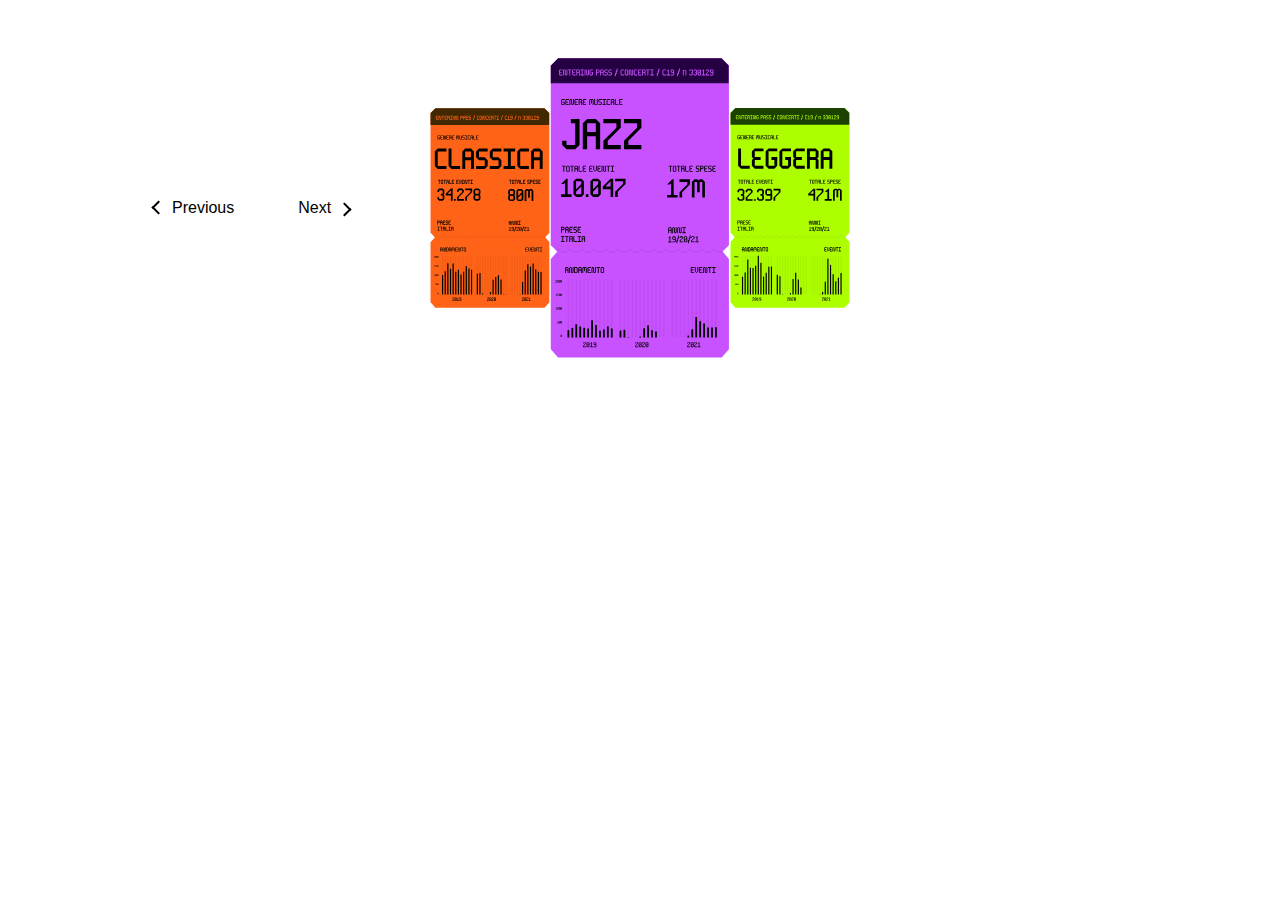
<file: Single animations/Animazione Biglietti/index.html>
<!DOCTYPE html>
<html lang="en">
<head>
  <meta charset="UTF-8">
  <meta name="viewport" content="width=device-width, initial-scale=1.0">
  <meta http-equiv="X-UA-Compatible" content="ie=edge">
  <title>Carousel</title>
  <link rel="stylesheet" href="carousel.css">
</head>
<body>

</div>

</div>

  <div class="gallery">
    <div class="gallery-container">
      <div class="gallery-controls"></div>
      <img class="gallery-item gallery-item-2" src="Classica.svg" data-index="1">
      <img class="gallery-item gallery-item-3" src="jazz.svg" data-index="2">
      <img class="gallery-item gallery-item-4" src="Leggera.svg" data-index="3">
      <!--<img class="gallery-item gallery-item-4" src="http://fakeimg.pl/300/?text=4" data-index="4">
      <img class="gallery-item gallery-item-5" src="http://fakeimg.pl/300/?text=5" data-index="5">-->
 

  <script src="carousel.js"></script>
</body>
</html>
</file>
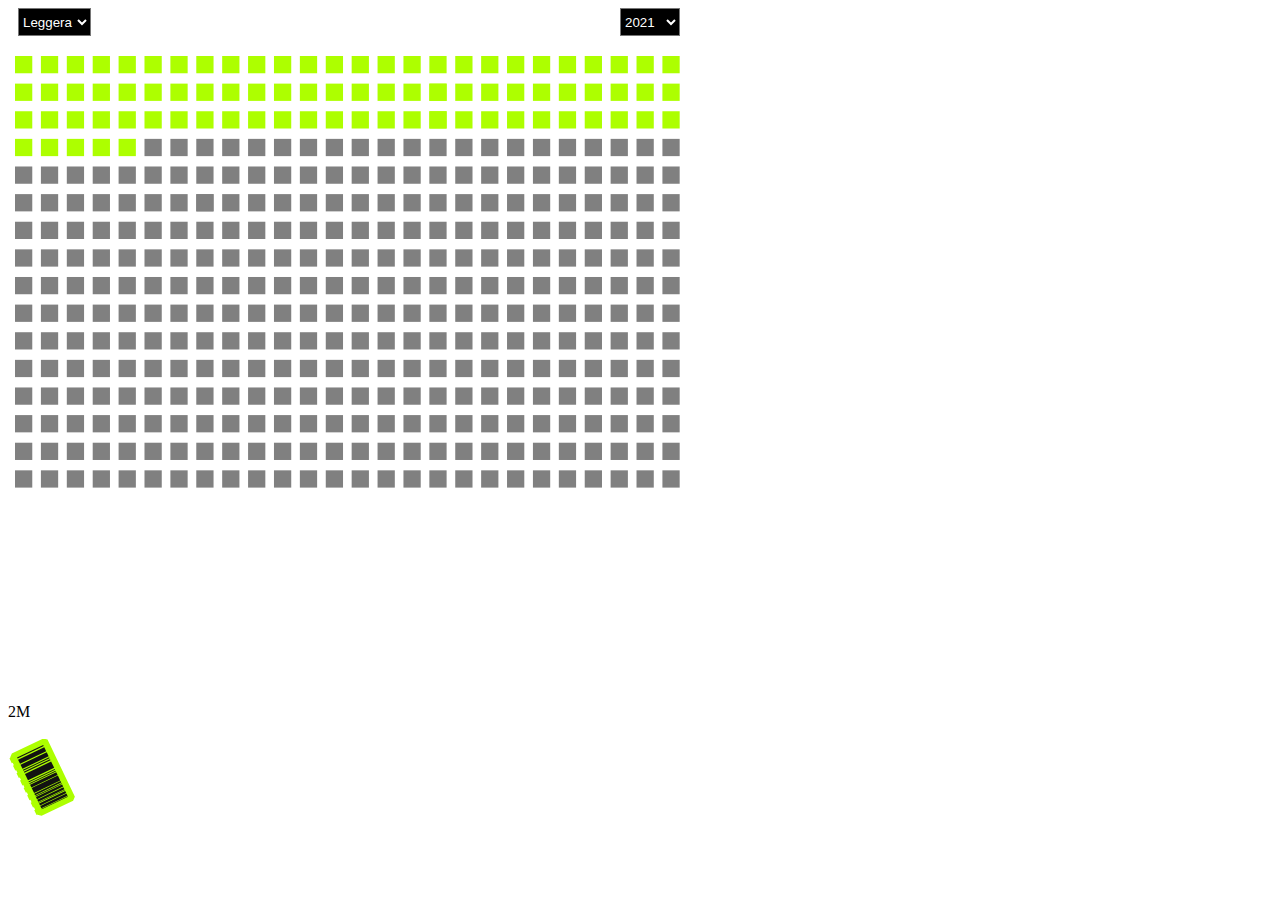
<file: Single animations/Animazioni entrate quadrati/index.html>
<html>

<head>
  <script src="https://ajax.googleapis.com/ajax/libs/jquery/1.12.4/jquery.min.js"></script>
</head>
<style>
svg rect{
  transition:all 1s;
  fill:grey;
  animation-delay: 0;

}

#year{margin-bottom:20px;
  margin-left:525px;
  background-color: black;
color: white;
height: 28px;
width: 60px;
}

#music{background-color: black;
color: white;
height: 28px;
margin-left:10px;
}

.ingressi{font-size: 25px;
width: 200px;
margin: 0;}

.numero{font-size: 25px;
float: right;
width: 200px;
margin: 0;}


</style>

<body>
  <label for="cars"></label>
<!-- I listbox elencano generi e anno, restituendo gli indici degli array -->

<select name="music" id="music">
  <option value="0"> Jazz </option>
  <option value="1">Classica </option>
  <option selected value="2"> Leggera </option>
</select>
<select name="year" id="year">
  <option value="0">2019</option>
  <option value="1">2020</option>
  <option selected value="2">2021</option>
</select>


  <div class="container">
    
    <svg width="683" height="631" viewBox="139 0 503 731" fill="none" xmlns="http://www.w3.org/2000/svg">
        <rect x="23" y="-1.52588e-05" width="20" height="20" transform="rotate(90 23 -1.52588e-05)" fill="#C4C4C4"/>
        <rect x="53" y="-1.52588e-05" width="20" height="20" transform="rotate(90 53 -1.52588e-05)" fill="#C4C4C4"/>
        <rect x="83" width="20" height="20" transform="rotate(90 83 0)" fill="#C4C4C4"/>
        <rect x="113" width="20" height="20" transform="rotate(90 113 0)" fill="#C4C4C4"/>
        <rect x="143" width="20" height="20" transform="rotate(90 143 0)" fill="#C4C4C4"/>
        <rect x="173" width="20" height="20" transform="rotate(90 173 0)" fill="#C4C4C4"/>
        <rect x="203" width="20" height="20" transform="rotate(90 203 0)" fill="#C4C4C4"/>
        <rect x="233" width="20" height="20" transform="rotate(90 233 0)" fill="#C4C4C4"/>
        <rect x="263" width="20" height="20" transform="rotate(90 263 0)" fill="#C4C4C4"/>
        <rect x="293" width="20" height="20" transform="rotate(90 293 0)" fill="#C4C4C4"/>
        <rect x="323" width="20" height="20" transform="rotate(90 323 0)" fill="#C4C4C4"/>
        <rect x="353" width="20" height="20" transform="rotate(90 353 0)" fill="#C4C4C4"/>
        <rect x="383" width="20" height="20" transform="rotate(90 383 0)" fill="#C4C4C4"/>
        <rect x="413" width="20" height="20" transform="rotate(90 413 0)" fill="#C4C4C4"/>
        <rect x="443" y="1.52588e-05" width="20" height="20" transform="rotate(90 443 1.52588e-05)" fill="#C4C4C4"/>
        <rect x="473" y="1.52588e-05" width="20" height="20" transform="rotate(90 473 1.52588e-05)" fill="#C4C4C4"/>
        <rect x="503" y="1.52588e-05" width="20" height="20" transform="rotate(90 503 1.52588e-05)" fill="#C4C4C4"/>
        <rect x="533" y="1.52588e-05" width="20" height="20" transform="rotate(90 533 1.52588e-05)" fill="#C4C4C4"/>
        <rect x="563" y="1.52588e-05" width="20" height="20" transform="rotate(90 563 1.52588e-05)" fill="#C4C4C4"/>
        <rect x="593" y="1.52588e-05" width="20" height="20" transform="rotate(90 593 1.52588e-05)" fill="#C4C4C4"/>
        <rect x="623" y="1.52588e-05" width="20" height="20" transform="rotate(90 623 1.52588e-05)" fill="#C4C4C4"/>
        <rect x="653" y="1.52588e-05" width="20" height="20" transform="rotate(90 653 1.52588e-05)" fill="#C4C4C4"/>
        <rect x="683" y="1.52588e-05" width="20" height="20" transform="rotate(90 683 1.52588e-05)" fill="#C4C4C4"/>
        <rect x="713" y="1.52588e-05" width="20" height="20" transform="rotate(90 713 1.52588e-05)" fill="#C4C4C4"/>
        <rect x="743" y="1.52588e-05" width="20" height="20" transform="rotate(90 743 1.52588e-05)" fill="#C4C4C4"/>
        <rect x="773" y="1.52588e-05" width="20" height="20" transform="rotate(90 773 1.52588e-05)" fill="#C4C4C4"/>
     
    
        <rect x="23" y="32" width="20" height="20" transform="rotate(90 23 32)" fill="#C4C4C4"/>
        <rect x="53" y="32" width="20" height="20" transform="rotate(90 53 32)" fill="#C4C4C4"/>
        <rect x="83" y="32" width="20" height="20" transform="rotate(90 83 32)" fill="#C4C4C4"/>
        <rect x="113" y="32" width="20" height="20" transform="rotate(90 113 32)" fill="#C4C4C4"/>
        <rect x="143" y="32" width="20" height="20" transform="rotate(90 143 32)" fill="#C4C4C4"/>
        <rect x="173" y="32" width="20" height="20" transform="rotate(90 173 32)" fill="#C4C4C4"/>
        <rect x="203" y="32" width="20" height="20" transform="rotate(90 203 32)" fill="#C4C4C4"/>
        <rect x="233" y="32" width="20" height="20" transform="rotate(90 233 32)" fill="#C4C4C4"/>
        <rect x="263" y="32" width="20" height="20" transform="rotate(90 263 32)" fill="#C4C4C4"/>
        <rect x="293" y="32" width="20" height="20" transform="rotate(90 293 32)" fill="#C4C4C4"/>
        <rect x="323" y="32" width="20" height="20" transform="rotate(90 323 32)" fill="#C4C4C4"/>
        <rect x="353" y="32" width="20" height="20" transform="rotate(90 353 32)" fill="#C4C4C4"/>
        <rect x="383" y="32" width="20" height="20" transform="rotate(90 383 32)" fill="#C4C4C4"/>
        <rect x="413" y="32" width="20" height="20" transform="rotate(90 413 32)" fill="#C4C4C4"/>
        <rect x="443" y="32" width="20" height="20" transform="rotate(90 443 32)" fill="#C4C4C4"/>
        <rect x="473" y="32" width="20" height="20" transform="rotate(90 473 32)" fill="#C4C4C4"/>
        <rect x="503" y="32" width="20" height="20" transform="rotate(90 503 32)" fill="#C4C4C4"/>
        <rect x="503" y="32" width="20" height="20" transform="rotate(90 503 32)" fill="#C4C4C4"/>
        <rect x="533" y="32" width="20" height="20" transform="rotate(90 533 32)" fill="#C4C4C4"/>
        <rect x="563" y="32" width="20" height="20" transform="rotate(90 563 32)" fill="#C4C4C4"/>
        <rect x="593" y="32" width="20" height="20" transform="rotate(90 593 32)" fill="#C4C4C4"/>
        <rect x="623" y="32" width="20" height="20" transform="rotate(90 623 32)" fill="#C4C4C4"/>
        <rect x="653" y="32" width="20" height="20" transform="rotate(90 653 32)" fill="#C4C4C4"/>
        <rect x="683" y="32" width="20" height="20" transform="rotate(90 683 32)" fill="#C4C4C4"/>
        <rect x="713" y="32" width="20" height="20" transform="rotate(90 713 32)" fill="#C4C4C4"/>
        <rect x="743" y="32" width="20" height="20" transform="rotate(90 743 32)" fill="#C4C4C4"/>
        <rect x="773" y="32" width="20" height="20" transform="rotate(90 773 32)" fill="#C4C4C4"/>
    
    
        <rect x="23" y="64" width="20" height="20" transform="rotate(90 23 64)" fill="#C4C4C4"/>
        <rect x="53" y="64" width="20" height="20" transform="rotate(90 53 64)" fill="#C4C4C4"/>
        <rect x="83" y="64" width="20" height="20" transform="rotate(90 83 64)" fill="#C4C4C4"/>
        <rect x="113" y="64" width="20" height="20" transform="rotate(90 113 64)" fill="#C4C4C4"/>
        <rect x="143" y="64" width="20" height="20" transform="rotate(90 143 64)" fill="#C4C4C4"/>
        <rect x="173" y="64" width="20" height="20" transform="rotate(90 173 64)" fill="#C4C4C4"/>
        <rect x="203" y="64" width="20" height="20" transform="rotate(90 203 64)" fill="#C4C4C4"/>
        <rect x="233" y="64" width="20" height="20" transform="rotate(90 233 64)" fill="#C4C4C4"/>
        <rect x="263" y="64" width="20" height="20" transform="rotate(90 263 64)" fill="#C4C4C4"/>
        <rect x="293" y="64" width="20" height="20" transform="rotate(90 293 64)" fill="#C4C4C4"/>
        <rect x="323" y="64" width="20" height="20" transform="rotate(90 323 64)" fill="#C4C4C4"/>
        <rect x="353" y="64" width="20" height="20" transform="rotate(90 353 64)" fill="#C4C4C4"/>
        <rect x="383" y="64" width="20" height="20" transform="rotate(90 383 64)" fill="#C4C4C4"/>
        <rect x="413" y="64" width="20" height="20" transform="rotate(90 413 64)" fill="#C4C4C4"/>
        <rect x="443" y="64" width="20" height="20" transform="rotate(90 443 64)" fill="#C4C4C4"/>
        <rect x="473" y="64" width="20" height="20" transform="rotate(90 473 64)" fill="#C4C4C4"/>
        <rect x="503" y="64" width="20" height="20" transform="rotate(90 503 64)" fill="#C4C4C4"/>
        <rect x="503" y="64" width="20" height="20" transform="rotate(90 503 64)" fill="#C4C4C4"/>
        <rect x="533" y="64" width="20" height="20" transform="rotate(90 533 64)" fill="#C4C4C4"/>
        <rect x="563" y="64" width="20" height="20" transform="rotate(90 563 64)" fill="#C4C4C4"/>
        <rect x="593" y="64" width="20" height="20" transform="rotate(90 593 64)" fill="#C4C4C4"/>
        <rect x="623" y="64" width="20" height="20" transform="rotate(90 623 64)" fill="#C4C4C4"/>
        <rect x="653" y="64" width="20" height="20" transform="rotate(90 653 64)" fill="#C4C4C4"/>
        <rect x="683" y="64" width="20" height="20" transform="rotate(90 683 64)" fill="#C4C4C4"/>
        <rect x="713" y="64" width="20" height="20" transform="rotate(90 713 64)" fill="#C4C4C4"/>
        <rect x="743" y="64" width="20" height="20" transform="rotate(90 743 64)" fill="#C4C4C4"/>
        <rect x="773" y="64" width="20" height="20" transform="rotate(90 773 64)" fill="#C4C4C4"/>
    
    
    <rect x="23" y="96" width="20" height="20" transform="rotate(90 23 96)" fill="#C4C4C4"/>
    <rect x="53" y="96" width="20" height="20" transform="rotate(90 53 96)" fill="#C4C4C4"/>
    <rect x="83" y="96" width="20" height="20" transform="rotate(90 83 96)" fill="#C4C4C4"/>
    <rect x="113" y="96" width="20" height="20" transform="rotate(90 113 96)" fill="#C4C4C4"/>
    <rect x="143" y="96" width="20" height="20" transform="rotate(90 143 96)" fill="#C4C4C4"/>
    <rect x="173" y="96" width="20" height="20" transform="rotate(90 173 96)" fill="#C4C4C4"/>
    <rect x="203" y="96" width="20" height="20" transform="rotate(90 203 96)" fill="#C4C4C4"/>
    <rect x="233" y="96" width="20" height="20" transform="rotate(90 233 96)" fill="#C4C4C4"/>
    <rect x="263" y="96" width="20" height="20" transform="rotate(90 263 96)" fill="#C4C4C4"/>
    <rect x="293" y="96" width="20" height="20" transform="rotate(90 293 96)" fill="#C4C4C4"/>
    <rect x="323" y="96" width="20" height="20" transform="rotate(90 323 96)" fill="#C4C4C4"/>
    <rect x="353" y="96" width="20" height="20" transform="rotate(90 353 96)" fill="#C4C4C4"/>
    <rect x="383" y="96" width="20" height="20" transform="rotate(90 383 96)" fill="#C4C4C4"/>
    <rect x="413" y="96" width="20" height="20" transform="rotate(90 413 96)" fill="#C4C4C4"/>
    <rect x="443" y="96" width="20" height="20" transform="rotate(90 443 96)" fill="#C4C4C4"/>
    <rect x="473" y="96" width="20" height="20" transform="rotate(90 473 96)" fill="#C4C4C4"/>
    <rect x="503" y="96" width="20" height="20" transform="rotate(90 503 96)" fill="#C4C4C4"/>
    <rect x="533" y="96" width="20" height="20" transform="rotate(90 533 96)" fill="#C4C4C4"/>
    <rect x="563" y="96" width="20" height="20" transform="rotate(90 563 96)" fill="#C4C4C4"/>
    <rect x="593" y="96" width="20" height="20" transform="rotate(90 593 96)" fill="#C4C4C4"/>
    <rect x="623" y="96" width="20" height="20" transform="rotate(90 623 96)" fill="#C4C4C4"/>
    <rect x="653" y="96" width="20" height="20" transform="rotate(90 653 96)" fill="#C4C4C4"/>
    <rect x="683" y="96" width="20" height="20" transform="rotate(90 683 96)" fill="#C4C4C4"/>
    <rect x="713" y="96" width="20" height="20" transform="rotate(90 713 96)" fill="#C4C4C4"/>
    <rect x="743" y="96" width="20" height="20" transform="rotate(90 743 96)" fill="#C4C4C4"/>
    <rect x="773" y="96" width="20" height="20" transform="rotate(90 773 96)" fill="#C4C4C4"/>
    
    
    <rect x="23" y="128" width="20" height="20" transform="rotate(90 23 128)" fill="#C4C4C4"/>
    <rect x="53" y="128" width="20" height="20" transform="rotate(90 53 128)" fill="#C4C4C4"/>
    <rect x="83" y="128" width="20" height="20" transform="rotate(90 83 128)" fill="#C4C4C4"/>
    <rect x="113" y="128" width="20" height="20" transform="rotate(90 113 128)" fill="#C4C4C4"/>
    <rect x="143" y="128" width="20" height="20" transform="rotate(90 143 128)" fill="#C4C4C4"/>
    <rect x="173" y="128" width="20" height="20" transform="rotate(90 173 128)" fill="#C4C4C4"/>
    <rect x="203" y="128" width="20" height="20" transform="rotate(90 203 128)" fill="#C4C4C4"/>
    <rect x="233" y="128" width="20" height="20" transform="rotate(90 233 128)" fill="#C4C4C4"/>
    <rect x="263" y="128" width="20" height="20" transform="rotate(90 263 128)" fill="#C4C4C4"/>
    <rect x="293" y="128" width="20" height="20" transform="rotate(90 293 128)" fill="#C4C4C4"/>
    <rect x="323" y="128" width="20" height="20" transform="rotate(90 323 128)" fill="#C4C4C4"/>
    <rect x="353" y="128" width="20" height="20" transform="rotate(90 353 128)" fill="#C4C4C4"/>
    <rect x="383" y="128" width="20" height="20" transform="rotate(90 383 128)" fill="#C4C4C4"/>
    <rect x="413" y="128" width="20" height="20" transform="rotate(90 413 128)" fill="#C4C4C4"/>
    <rect x="443" y="128" width="20" height="20" transform="rotate(90 443 128)" fill="#C4C4C4"/>
    <rect x="473" y="128" width="20" height="20" transform="rotate(90 473 128)" fill="#C4C4C4"/>
    <rect x="503" y="128" width="20" height="20" transform="rotate(90 503 128)" fill="#C4C4C4"/>
    <rect x="533" y="128" width="20" height="20" transform="rotate(90 533 128)" fill="#C4C4C4"/>
    <rect x="563" y="128" width="20" height="20" transform="rotate(90 563 128)" fill="#C4C4C4"/>
    <rect x="593" y="128" width="20" height="20" transform="rotate(90 593 128)" fill="#C4C4C4"/>
    <rect x="623" y="128" width="20" height="20" transform="rotate(90 623 128)" fill="#C4C4C4"/>
    <rect x="653" y="128" width="20" height="20" transform="rotate(90 653 128)" fill="#C4C4C4"/>
    <rect x="683" y="128" width="20" height="20" transform="rotate(90 683 128)" fill="#C4C4C4"/>
    <rect x="713" y="128" width="20" height="20" transform="rotate(90 713 128)" fill="#C4C4C4"/>
    <rect x="743" y="128" width="20" height="20" transform="rotate(90 743 128)" fill="#C4C4C4"/>
    <rect x="773" y="128" width="20" height="20" transform="rotate(90 773 128)" fill="#C4C4C4"/>
    
    
    <rect x="23" y="160" width="20" height="20" transform="rotate(90 23 160)" fill="#C4C4C4"/>
    <rect x="53" y="160" width="20" height="20" transform="rotate(90 53 160)" fill="#C4C4C4"/>
    <rect x="83" y="160" width="20" height="20" transform="rotate(90 83 160)" fill="#C4C4C4"/>
    <rect x="113" y="160" width="20" height="20" transform="rotate(90 113 160)" fill="#C4C4C4"/>
    <rect x="143" y="160" width="20" height="20" transform="rotate(90 143 160)" fill="#C4C4C4"/>
    <rect x="173" y="160" width="20" height="20" transform="rotate(90 173 160)" fill="#C4C4C4"/>
    <rect x="203" y="160" width="20" height="20" transform="rotate(90 203 160)" fill="#C4C4C4"/>
    <rect x="233" y="160" width="20" height="20" transform="rotate(90 233 160)" fill="#C4C4C4"/>
    <rect x="233" y="160" width="20" height="20" transform="rotate(90 233 160)" fill="#C4C4C4"/>
    <rect x="263" y="160" width="20" height="20" transform="rotate(90 263 160)" fill="#C4C4C4"/>
    <rect x="293" y="160" width="20" height="20" transform="rotate(90 293 160)" fill="#C4C4C4"/>
    <rect x="323" y="160" width="20" height="20" transform="rotate(90 323 160)" fill="#C4C4C4"/>
    <rect x="353" y="160" width="20" height="20" transform="rotate(90 353 160)" fill="#C4C4C4"/>
    <rect x="383" y="160" width="20" height="20" transform="rotate(90 383 160)" fill="#C4C4C4"/>
    <rect x="413" y="160" width="20" height="20" transform="rotate(90 413 160)" fill="#C4C4C4"/>
    <rect x="443" y="160" width="20" height="20" transform="rotate(90 443 160)" fill="#C4C4C4"/>
    <rect x="473" y="160" width="20" height="20" transform="rotate(90 473 160)" fill="#C4C4C4"/>
    <rect x="503" y="160" width="20" height="20" transform="rotate(90 503 160)" fill="#C4C4C4"/>
    <rect x="533" y="160" width="20" height="20" transform="rotate(90 533 160)" fill="#C4C4C4"/>
    <rect x="563" y="160" width="20" height="20" transform="rotate(90 563 160)" fill="#C4C4C4"/>
    <rect x="593" y="160" width="20" height="20" transform="rotate(90 593 160)" fill="#C4C4C4"/>
    <rect x="623" y="160" width="20" height="20" transform="rotate(90 623 160)" fill="#C4C4C4"/>
    <rect x="653" y="160" width="20" height="20" transform="rotate(90 653 160)" fill="#C4C4C4"/>
    <rect x="683" y="160" width="20" height="20" transform="rotate(90 683 160)" fill="#C4C4C4"/>
    <rect x="713" y="160" width="20" height="20" transform="rotate(90 713 160)" fill="#C4C4C4"/>
    <rect x="743" y="160" width="20" height="20" transform="rotate(90 743 160)" fill="#C4C4C4"/>
    <rect x="773" y="160" width="20" height="20" transform="rotate(90 773 160)" fill="#C4C4C4"/>
    
    
    <rect x="23" y="192" width="20" height="20" transform="rotate(90 23 192)" fill="#C4C4C4"/>
    <rect x="53" y="192" width="20" height="20" transform="rotate(90 53 192)" fill="#C4C4C4"/>
    <rect x="83" y="192" width="20" height="20" transform="rotate(90 83 192)" fill="#C4C4C4"/>
    <rect x="113" y="192" width="20" height="20" transform="rotate(90 113 192)" fill="#C4C4C4"/>
    <rect x="143" y="192" width="20" height="20" transform="rotate(90 143 192)" fill="#C4C4C4"/>
    <rect x="173" y="192" width="20" height="20" transform="rotate(90 173 192)" fill="#C4C4C4"/>
    <rect x="203" y="192" width="20" height="20" transform="rotate(90 203 192)" fill="#C4C4C4"/>
    <rect x="233" y="192" width="20" height="20" transform="rotate(90 233 192)" fill="#C4C4C4"/>
    <rect x="263" y="192" width="20" height="20" transform="rotate(90 263 192)" fill="#C4C4C4"/>
    <rect x="293" y="192" width="20" height="20" transform="rotate(90 293 192)" fill="#C4C4C4"/>
    <rect x="323" y="192" width="20" height="20" transform="rotate(90 323 192)" fill="#C4C4C4"/>
    <rect x="353" y="192" width="20" height="20" transform="rotate(90 353 192)" fill="#C4C4C4"/>
    <rect x="383" y="192" width="20" height="20" transform="rotate(90 383 192)" fill="#C4C4C4"/>
    <rect x="413" y="192" width="20" height="20" transform="rotate(90 413 192)" fill="#C4C4C4"/>
    <rect x="443" y="192" width="20" height="20" transform="rotate(90 443 192)" fill="#C4C4C4"/>
    <rect x="473" y="192" width="20" height="20" transform="rotate(90 473 192)" fill="#C4C4C4"/>
    <rect x="503" y="192" width="20" height="20" transform="rotate(90 503 192)" fill="#C4C4C4"/>
    <rect x="533" y="192" width="20" height="20" transform="rotate(90 533 192)" fill="#C4C4C4"/>
    <rect x="563" y="192" width="20" height="20" transform="rotate(90 563 192)" fill="#C4C4C4"/>
    <rect x="593" y="192" width="20" height="20" transform="rotate(90 593 192)" fill="#C4C4C4"/>
    <rect x="623" y="192" width="20" height="20" transform="rotate(90 623 192)" fill="#C4C4C4"/>
    <rect x="653" y="192" width="20" height="20" transform="rotate(90 653 192)" fill="#C4C4C4"/>
    <rect x="683" y="192" width="20" height="20" transform="rotate(90 683 192)" fill="#C4C4C4"/>
    <rect x="713" y="192" width="20" height="20" transform="rotate(90 713 192)" fill="#C4C4C4"/>
    <rect x="743" y="192" width="20" height="20" transform="rotate(90 743 192)" fill="#C4C4C4"/>
    <rect x="773" y="192" width="20" height="20" transform="rotate(90 773 192)" fill="#C4C4C4"/>
    
    
    <rect x="23" y="224" width="20" height="20" transform="rotate(90 23 224)" fill="#C4C4C4"/>
    <rect x="53" y="224" width="20" height="20" transform="rotate(90 53 224)" fill="#C4C4C4"/>
    <rect x="83" y="224" width="20" height="20" transform="rotate(90 83 224)" fill="#C4C4C4"/>
    <rect x="113" y="224" width="20" height="20" transform="rotate(90 113 224)" fill="#C4C4C4"/>
    <rect x="143" y="224" width="20" height="20" transform="rotate(90 143 224)" fill="#C4C4C4"/>
    <rect x="173" y="224" width="20" height="20" transform="rotate(90 173 224)" fill="#C4C4C4"/>
    <rect x="203" y="224" width="20" height="20" transform="rotate(90 203 224)" fill="#C4C4C4"/>
    <rect x="233" y="224" width="20" height="20" transform="rotate(90 233 224)" fill="#C4C4C4"/>
    <rect x="263" y="224" width="20" height="20" transform="rotate(90 263 224)" fill="#C4C4C4"/>
    <rect x="293" y="224" width="20" height="20" transform="rotate(90 293 224)" fill="#C4C4C4"/>
    <rect x="323" y="224" width="20" height="20" transform="rotate(90 323 224)" fill="#C4C4C4"/>
    <rect x="353" y="224" width="20" height="20" transform="rotate(90 353 224)" fill="#C4C4C4"/>
    <rect x="383" y="224" width="20" height="20" transform="rotate(90 383 224)" fill="#C4C4C4"/>
    <rect x="413" y="224" width="20" height="20" transform="rotate(90 413 224)" fill="#C4C4C4"/>
    <rect x="443" y="224" width="20" height="20" transform="rotate(90 443 224)" fill="#C4C4C4"/>
    <rect x="473" y="224" width="20" height="20" transform="rotate(90 473 224)" fill="#C4C4C4"/>
    <rect x="503" y="224" width="20" height="20" transform="rotate(90 503 224)" fill="#C4C4C4"/>
    <rect x="533" y="224" width="20" height="20" transform="rotate(90 533 224)" fill="#C4C4C4"/>
    <rect x="563" y="224" width="20" height="20" transform="rotate(90 563 224)" fill="#C4C4C4"/>
    <rect x="593" y="224" width="20" height="20" transform="rotate(90 593 224)" fill="#C4C4C4"/>
    <rect x="623" y="224" width="20" height="20" transform="rotate(90 623 224)" fill="#C4C4C4"/>
    <rect x="653" y="224" width="20" height="20" transform="rotate(90 653 224)" fill="#C4C4C4"/>
    <rect x="683" y="224" width="20" height="20" transform="rotate(90 683 224)" fill="#C4C4C4"/>
    <rect x="713" y="224" width="20" height="20" transform="rotate(90 713 224)" fill="#C4C4C4"/>
    <rect x="743" y="224" width="20" height="20" transform="rotate(90 743 224)" fill="#C4C4C4"/>
    <rect x="773" y="224" width="20" height="20" transform="rotate(90 773 224)" fill="#C4C4C4"/>
    
    
    <rect x="23" y="256" width="20" height="20" transform="rotate(90 23 256)" fill="#C4C4C4"/>
    <rect x="53" y="256" width="20" height="20" transform="rotate(90 53 256)" fill="#C4C4C4"/>
    <rect x="83" y="256" width="20" height="20" transform="rotate(90 83 256)" fill="#C4C4C4"/>
    <rect x="113" y="256" width="20" height="20" transform="rotate(90 113 256)" fill="#C4C4C4"/>
    <rect x="143" y="256" width="20" height="20" transform="rotate(90 143 256)" fill="#C4C4C4"/>
    <rect x="173" y="256" width="20" height="20" transform="rotate(90 173 256)" fill="#C4C4C4"/>
    <rect x="203" y="256" width="20" height="20" transform="rotate(90 203 256)" fill="#C4C4C4"/>
    <rect x="233" y="256" width="20" height="20" transform="rotate(90 233 256)" fill="#C4C4C4"/>
    <rect x="263" y="256" width="20" height="20" transform="rotate(90 263 256)" fill="#C4C4C4"/>
    <rect x="293" y="256" width="20" height="20" transform="rotate(90 293 256)" fill="#C4C4C4"/>
    <rect x="323" y="256" width="20" height="20" transform="rotate(90 323 256)" fill="#C4C4C4"/>
    <rect x="353" y="256" width="20" height="20" transform="rotate(90 353 256)" fill="#C4C4C4"/>
    <rect x="383" y="256" width="20" height="20" transform="rotate(90 383 256)" fill="#C4C4C4"/>
    <rect x="413" y="256" width="20" height="20" transform="rotate(90 413 256)" fill="#C4C4C4"/>
    <rect x="443" y="256" width="20" height="20" transform="rotate(90 443 256)" fill="#C4C4C4"/>
    <rect x="473" y="256" width="20" height="20" transform="rotate(90 473 256)" fill="#C4C4C4"/>
    <rect x="503" y="256" width="20" height="20" transform="rotate(90 503 256)" fill="#C4C4C4"/>
    <rect x="533" y="256" width="20" height="20" transform="rotate(90 533 256)" fill="#C4C4C4"/>
    <rect x="563" y="256" width="20" height="20" transform="rotate(90 563 256)" fill="#C4C4C4"/>
    <rect x="593" y="256" width="20" height="20" transform="rotate(90 593 256)" fill="#C4C4C4"/>
    <rect x="623" y="256" width="20" height="20" transform="rotate(90 623 256)" fill="#C4C4C4"/>
    <rect x="653" y="256" width="20" height="20" transform="rotate(90 653 256)" fill="#C4C4C4"/>
    <rect x="683" y="256" width="20" height="20" transform="rotate(90 683 256)" fill="#C4C4C4"/>
    <rect x="713" y="256" width="20" height="20" transform="rotate(90 713 256)" fill="#C4C4C4"/>
    <rect x="743" y="256" width="20" height="20" transform="rotate(90 743 256)" fill="#C4C4C4"/>
    <rect x="773" y="256" width="20" height="20" transform="rotate(90 773 256)" fill="#C4C4C4"/>
    
    
    <rect x="23" y="288" width="20" height="20" transform="rotate(90 23 288)" fill="#C4C4C4"/>
    <rect x="53" y="288" width="20" height="20" transform="rotate(90 53 288)" fill="#C4C4C4"/>
    <rect x="83" y="288" width="20" height="20" transform="rotate(90 83 288)" fill="#C4C4C4"/>
    <rect x="113" y="288" width="20" height="20" transform="rotate(90 113 288)" fill="#C4C4C4"/>
    <rect x="143" y="288" width="20" height="20" transform="rotate(90 143 288)" fill="#C4C4C4"/>
    <rect x="173" y="288" width="20" height="20" transform="rotate(90 173 288)" fill="#C4C4C4"/>
    <rect x="203" y="288" width="20" height="20" transform="rotate(90 203 288)" fill="#C4C4C4"/>
    <rect x="233" y="288" width="20" height="20" transform="rotate(90 233 288)" fill="#C4C4C4"/>
    <rect x="263" y="288" width="20" height="20" transform="rotate(90 263 288)" fill="#C4C4C4"/>
    <rect x="293" y="288" width="20" height="20" transform="rotate(90 293 288)" fill="#C4C4C4"/>
    <rect x="323" y="288" width="20" height="20" transform="rotate(90 323 288)" fill="#C4C4C4"/>
    <rect x="353" y="288" width="20" height="20" transform="rotate(90 353 288)" fill="#C4C4C4"/>
    <rect x="383" y="288" width="20" height="20" transform="rotate(90 383 288)" fill="#C4C4C4"/>
    <rect x="413" y="288" width="20" height="20" transform="rotate(90 413 288)" fill="#C4C4C4"/>
    <rect x="443" y="288" width="20" height="20" transform="rotate(90 443 288)" fill="#C4C4C4"/>
    <rect x="473" y="288" width="20" height="20" transform="rotate(90 473 288)" fill="#C4C4C4"/>
    <rect x="503" y="288" width="20" height="20" transform="rotate(90 503 288)" fill="#C4C4C4"/>
    <rect x="533" y="288" width="20" height="20" transform="rotate(90 533 288)" fill="#C4C4C4"/>
    <rect x="563" y="288" width="20" height="20" transform="rotate(90 563 288)" fill="#C4C4C4"/>
    <rect x="593" y="288" width="20" height="20" transform="rotate(90 593 288)" fill="#C4C4C4"/>
    <rect x="623" y="288" width="20" height="20" transform="rotate(90 623 288)" fill="#C4C4C4"/>
    <rect x="653" y="288" width="20" height="20" transform="rotate(90 653 288)" fill="#C4C4C4"/>
    <rect x="683" y="288" width="20" height="20" transform="rotate(90 683 288)" fill="#C4C4C4"/>
    <rect x="713" y="288" width="20" height="20" transform="rotate(90 713 288)" fill="#C4C4C4"/>
    <rect x="743" y="288" width="20" height="20" transform="rotate(90 743 288)" fill="#C4C4C4"/>
    <rect x="773" y="288" width="20" height="20" transform="rotate(90 773 288)" fill="#C4C4C4"/>
    
    
    <rect x="23" y="320" width="20" height="20" transform="rotate(90 23 320)" fill="#C4C4C4"/>
    <rect x="53" y="320" width="20" height="20" transform="rotate(90 53 320)" fill="#C4C4C4"/>
    <rect x="83" y="320" width="20" height="20" transform="rotate(90 83 320)" fill="#C4C4C4"/>
    <rect x="113" y="320" width="20" height="20" transform="rotate(90 113 320)" fill="#C4C4C4"/>
    <rect x="143" y="320" width="20" height="20" transform="rotate(90 143 320)" fill="#C4C4C4"/>
    <rect x="173" y="320" width="20" height="20" transform="rotate(90 173 320)" fill="#C4C4C4"/>
    <rect x="203" y="320" width="20" height="20" transform="rotate(90 203 320)" fill="#C4C4C4"/>
    <rect x="233" y="320" width="20" height="20" transform="rotate(90 233 320)" fill="#C4C4C4"/>
    <rect x="263" y="320" width="20" height="20" transform="rotate(90 263 320)" fill="#C4C4C4"/>
    <rect x="293" y="320" width="20" height="20" transform="rotate(90 293 320)" fill="#C4C4C4"/>
    <rect x="323" y="320" width="20" height="20" transform="rotate(90 323 320)" fill="#C4C4C4"/>
    <rect x="353" y="320" width="20" height="20" transform="rotate(90 353 320)" fill="#C4C4C4"/>
    <rect x="383" y="320" width="20" height="20" transform="rotate(90 383 320)" fill="#C4C4C4"/>
    <rect x="413" y="320" width="20" height="20" transform="rotate(90 413 320)" fill="#C4C4C4"/>
    <rect x="443" y="320" width="20" height="20" transform="rotate(90 443 320)" fill="#C4C4C4"/>
    <rect x="473" y="320" width="20" height="20" transform="rotate(90 473 320)" fill="#C4C4C4"/>
    <rect x="503" y="320" width="20" height="20" transform="rotate(90 503 320)" fill="#C4C4C4"/>
    <rect x="533" y="320" width="20" height="20" transform="rotate(90 533 320)" fill="#C4C4C4"/>
    <rect x="563" y="320" width="20" height="20" transform="rotate(90 563 320)" fill="#C4C4C4"/>
    <rect x="593" y="320" width="20" height="20" transform="rotate(90 593 320)" fill="#C4C4C4"/>
    <rect x="623" y="320" width="20" height="20" transform="rotate(90 623 320)" fill="#C4C4C4"/>
    <rect x="653" y="320" width="20" height="20" transform="rotate(90 653 320)" fill="#C4C4C4"/>
    <rect x="683" y="320" width="20" height="20" transform="rotate(90 683 320)" fill="#C4C4C4"/>
    <rect x="713" y="320" width="20" height="20" transform="rotate(90 713 320)" fill="#C4C4C4"/>
    <rect x="743" y="320" width="20" height="20" transform="rotate(90 743 320)" fill="#C4C4C4"/>
    <rect x="773" y="320" width="20" height="20" transform="rotate(90 773 320)" fill="#C4C4C4"/>
    
    
    <rect x="23" y="352" width="20" height="20" transform="rotate(90 23 352)" fill="#C4C4C4"/>
    <rect x="53" y="352" width="20" height="20" transform="rotate(90 53 352)" fill="#C4C4C4"/>
    <rect x="83" y="352" width="20" height="20" transform="rotate(90 83 352)" fill="#C4C4C4"/>
    <rect x="113" y="352" width="20" height="20" transform="rotate(90 113 352)" fill="#C4C4C4"/>
    <rect x="143" y="352" width="20" height="20" transform="rotate(90 143 352)" fill="#C4C4C4"/>
    <rect x="173" y="352" width="20" height="20" transform="rotate(90 173 352)" fill="#C4C4C4"/>
    <rect x="203" y="352" width="20" height="20" transform="rotate(90 203 352)" fill="#C4C4C4"/>
    <rect x="233" y="352" width="20" height="20" transform="rotate(90 233 352)" fill="#C4C4C4"/>
    <rect x="263" y="352" width="20" height="20" transform="rotate(90 263 352)" fill="#C4C4C4"/>
    <rect x="293" y="352" width="20" height="20" transform="rotate(90 293 352)" fill="#C4C4C4"/>
    <rect x="323" y="352" width="20" height="20" transform="rotate(90 323 352)" fill="#C4C4C4"/>
    <rect x="353" y="352" width="20" height="20" transform="rotate(90 353 352)" fill="#C4C4C4"/>
    <rect x="383" y="352" width="20" height="20" transform="rotate(90 383 352)" fill="#C4C4C4"/>
    <rect x="413" y="352" width="20" height="20" transform="rotate(90 413 352)" fill="#C4C4C4"/>
    <rect x="443" y="352" width="20" height="20" transform="rotate(90 443 352)" fill="#C4C4C4"/>
    <rect x="473" y="352" width="20" height="20" transform="rotate(90 473 352)" fill="#C4C4C4"/>
    <rect x="503" y="352" width="20" height="20" transform="rotate(90 503 352)" fill="#C4C4C4"/>
    <rect x="533" y="352" width="20" height="20" transform="rotate(90 533 352)" fill="#C4C4C4"/>
    <rect x="563" y="352" width="20" height="20" transform="rotate(90 563 352)" fill="#C4C4C4"/>
    <rect x="593" y="352" width="20" height="20" transform="rotate(90 593 352)" fill="#C4C4C4"/>
    <rect x="623" y="352" width="20" height="20" transform="rotate(90 623 352)" fill="#C4C4C4"/>
    <rect x="653" y="352" width="20" height="20" transform="rotate(90 653 352)" fill="#C4C4C4"/>
    <rect x="683" y="352" width="20" height="20" transform="rotate(90 683 352)" fill="#C4C4C4"/>
    <rect x="713" y="352" width="20" height="20" transform="rotate(90 713 352)" fill="#C4C4C4"/>
    <rect x="743" y="352" width="20" height="20" transform="rotate(90 743 352)" fill="#C4C4C4"/>
    <rect x="773" y="352" width="20" height="20" transform="rotate(90 773 352)" fill="#C4C4C4"/>
    
    
    <rect x="23" y="384" width="20" height="20" transform="rotate(90 23 384)" fill="#C4C4C4"/>
    <rect x="53" y="384" width="20" height="20" transform="rotate(90 53 384)" fill="#C4C4C4"/>
    <rect x="83" y="384" width="20" height="20" transform="rotate(90 83 384)" fill="#C4C4C4"/>
    <rect x="113" y="384" width="20" height="20" transform="rotate(90 113 384)" fill="#C4C4C4"/>
    <rect x="143" y="384" width="20" height="20" transform="rotate(90 143 384)" fill="#C4C4C4"/>
    <rect x="173" y="384" width="20" height="20" transform="rotate(90 173 384)" fill="#C4C4C4"/>
    <rect x="203" y="384" width="20" height="20" transform="rotate(90 203 384)" fill="#C4C4C4"/>
    <rect x="233" y="384" width="20" height="20" transform="rotate(90 233 384)" fill="#C4C4C4"/>
    <rect x="263" y="384" width="20" height="20" transform="rotate(90 263 384)" fill="#C4C4C4"/>
    <rect x="293" y="384" width="20" height="20" transform="rotate(90 293 384)" fill="#C4C4C4"/>
    <rect x="323" y="384" width="20" height="20" transform="rotate(90 323 384)" fill="#C4C4C4"/>
    <rect x="353" y="384" width="20" height="20" transform="rotate(90 353 384)" fill="#C4C4C4"/>
    <rect x="383" y="384" width="20" height="20" transform="rotate(90 383 384)" fill="#C4C4C4"/>
    <rect x="413" y="384" width="20" height="20" transform="rotate(90 413 384)" fill="#C4C4C4"/>
    <rect x="443" y="384" width="20" height="20" transform="rotate(90 443 384)" fill="#C4C4C4"/>
    <rect x="473" y="384" width="20" height="20" transform="rotate(90 473 384)" fill="#C4C4C4"/>
    <rect x="503" y="384" width="20" height="20" transform="rotate(90 503 384)" fill="#C4C4C4"/>
    <rect x="533" y="384" width="20" height="20" transform="rotate(90 533 384)" fill="#C4C4C4"/>
    <rect x="563" y="384" width="20" height="20" transform="rotate(90 563 384)" fill="#C4C4C4"/>
    <rect x="593" y="384" width="20" height="20" transform="rotate(90 593 384)" fill="#C4C4C4"/>
    <rect x="623" y="384" width="20" height="20" transform="rotate(90 623 384)" fill="#C4C4C4"/>
    <rect x="653" y="384" width="20" height="20" transform="rotate(90 653 384)" fill="#C4C4C4"/>
    <rect x="683" y="384" width="20" height="20" transform="rotate(90 683 384)" fill="#C4C4C4"/>
    <rect x="713" y="384" width="20" height="20" transform="rotate(90 713 384)" fill="#C4C4C4"/>
    <rect x="743" y="384" width="20" height="20" transform="rotate(90 743 384)" fill="#C4C4C4"/>
    <rect x="773" y="384" width="20" height="20" transform="rotate(90 773 384)" fill="#C4C4C4"/>
    
    
    <rect x="23" y="416" width="20" height="20" transform="rotate(90 23 416)" fill="#C4C4C4"/>
    <rect x="53" y="416" width="20" height="20" transform="rotate(90 53 416)" fill="#C4C4C4"/>
    <rect x="83" y="416" width="20" height="20" transform="rotate(90 83 416)" fill="#C4C4C4"/>
    <rect x="113" y="416" width="20" height="20" transform="rotate(90 113 416)" fill="#C4C4C4"/>
    <rect x="143" y="416" width="20" height="20" transform="rotate(90 143 416)" fill="#C4C4C4"/>
    <rect x="173" y="416" width="20" height="20" transform="rotate(90 173 416)" fill="#C4C4C4"/>
    <rect x="203" y="416" width="20" height="20" transform="rotate(90 203 416)" fill="#C4C4C4"/>
    <rect x="233" y="416" width="20" height="20" transform="rotate(90 233 416)" fill="#C4C4C4"/>
    <rect x="263" y="416" width="20" height="20" transform="rotate(90 263 416)" fill="#C4C4C4"/>
    <rect x="293" y="416" width="20" height="20" transform="rotate(90 293 416)" fill="#C4C4C4"/>
    <rect x="323" y="416" width="20" height="20" transform="rotate(90 323 416)" fill="#C4C4C4"/>
    <rect x="353" y="416" width="20" height="20" transform="rotate(90 353 416)" fill="#C4C4C4"/>
    <rect x="383" y="416" width="20" height="20" transform="rotate(90 383 416)" fill="#C4C4C4"/>
    <rect x="413" y="416" width="20" height="20" transform="rotate(90 413 416)" fill="#C4C4C4"/>
    <rect x="443" y="416" width="20" height="20" transform="rotate(90 443 416)" fill="#C4C4C4"/>
    <rect x="473" y="416" width="20" height="20" transform="rotate(90 473 416)" fill="#C4C4C4"/>
    <rect x="503" y="416" width="20" height="20" transform="rotate(90 503 416)" fill="#C4C4C4"/>
    <rect x="533" y="416" width="20" height="20" transform="rotate(90 533 416)" fill="#C4C4C4"/>
    <rect x="563" y="416" width="20" height="20" transform="rotate(90 563 416)" fill="#C4C4C4"/>
    <rect x="593" y="416" width="20" height="20" transform="rotate(90 593 416)" fill="#C4C4C4"/>
    <rect x="623" y="416" width="20" height="20" transform="rotate(90 623 416)" fill="#C4C4C4"/>
    <rect x="653" y="416" width="20" height="20" transform="rotate(90 653 416)" fill="#C4C4C4"/>
    <rect x="683" y="416" width="20" height="20" transform="rotate(90 683 416)" fill="#C4C4C4"/>
    <rect x="713" y="416" width="20" height="20" transform="rotate(90 713 416)" fill="#C4C4C4"/>
    <rect x="743" y="416" width="20" height="20" transform="rotate(90 743 416)" fill="#C4C4C4"/>
    <rect x="773" y="416" width="20" height="20" transform="rotate(90 773 416)" fill="#C4C4C4"/>
    
    
    <rect x="23" y="448" width="20" height="20" transform="rotate(90 23 448)" fill="#C4C4C4"/>
    <rect x="53" y="448" width="20" height="20" transform="rotate(90 53 448)" fill="#C4C4C4"/>
    <rect x="83" y="448" width="20" height="20" transform="rotate(90 83 448)" fill="#C4C4C4"/>
    <rect x="113" y="448" width="20" height="20" transform="rotate(90 113 448)" fill="#C4C4C4"/>
    <rect x="143" y="448" width="20" height="20" transform="rotate(90 143 448)" fill="#C4C4C4"/>
    <rect x="173" y="448" width="20" height="20" transform="rotate(90 173 448)" fill="#C4C4C4"/>
    <rect x="203" y="448" width="20" height="20" transform="rotate(90 203 448)" fill="#C4C4C4"/>
    <rect x="233" y="448" width="20" height="20" transform="rotate(90 233 448)" fill="#C4C4C4"/>
    <rect x="263" y="448" width="20" height="20" transform="rotate(90 263 448)" fill="#C4C4C4"/>
    <rect x="293" y="448" width="20" height="20" transform="rotate(90 293 448)" fill="#C4C4C4"/>
    <rect x="323" y="448" width="20" height="20" transform="rotate(90 323 448)" fill="#C4C4C4"/>
    <rect x="353" y="448" width="20" height="20" transform="rotate(90 353 448)" fill="#C4C4C4"/>
    <rect x="383" y="448" width="20" height="20" transform="rotate(90 383 448)" fill="#C4C4C4"/>
    <rect x="413" y="448" width="20" height="20" transform="rotate(90 413 448)" fill="#C4C4C4"/>
    <rect x="443" y="448" width="20" height="20" transform="rotate(90 443 448)" fill="#C4C4C4"/>
    <rect x="473" y="448" width="20" height="20" transform="rotate(90 473 448)" fill="#C4C4C4"/>
    <rect x="503" y="448" width="20" height="20" transform="rotate(90 503 448)" fill="#C4C4C4"/>
    <rect x="533" y="448" width="20" height="20" transform="rotate(90 533 448)" fill="#C4C4C4"/>
    <rect x="563" y="448" width="20" height="20" transform="rotate(90 563 448)" fill="#C4C4C4"/>
    <rect x="593" y="448" width="20" height="20" transform="rotate(90 593 448)" fill="#C4C4C4"/>
    <rect x="623" y="448" width="20" height="20" transform="rotate(90 623 448)" fill="#C4C4C4"/>
    <rect x="653" y="448" width="20" height="20" transform="rotate(90 653 448)" fill="#C4C4C4"/>
    <rect x="683" y="448" width="20" height="20" transform="rotate(90 683 448)" fill="#C4C4C4"/>
    <rect x="713" y="448" width="20" height="20" transform="rotate(90 713 448)" fill="#C4C4C4"/>
    <rect x="743" y="448" width="20" height="20" transform="rotate(90 743 448)" fill="#C4C4C4"/>
    <rect x="773" y="448" width="20" height="20" transform="rotate(90 773 448)" fill="#C4C4C4"/>
    
    
    <rect x="23" y="480" width="20" height="20" transform="rotate(90 23 480)" fill="#C4C4C4"/>
    <rect x="53" y="480" width="20" height="20" transform="rotate(90 53 480)" fill="#C4C4C4"/>
    <rect x="83" y="480" width="20" height="20" transform="rotate(90 83 480)" fill="#C4C4C4"/>
    <rect x="113" y="480" width="20" height="20" transform="rotate(90 113 480)" fill="#C4C4C4"/>
    <rect x="143" y="480" width="20" height="20" transform="rotate(90 143 480)" fill="#C4C4C4"/>
    <rect x="173" y="480" width="20" height="20" transform="rotate(90 173 480)" fill="#C4C4C4"/>
    <rect x="203" y="480" width="20" height="20" transform="rotate(90 203 480)" fill="#C4C4C4"/>
    <rect x="233" y="480" width="20" height="20" transform="rotate(90 233 480)" fill="#C4C4C4"/>
    <rect x="263" y="480" width="20" height="20" transform="rotate(90 263 480)" fill="#C4C4C4"/>
    <rect x="293" y="480" width="20" height="20" transform="rotate(90 293 480)" fill="#C4C4C4"/>
    <rect x="323" y="480" width="20" height="20" transform="rotate(90 323 480)" fill="#C4C4C4"/>
    <rect x="353" y="480" width="20" height="20" transform="rotate(90 353 480)" fill="#C4C4C4"/>
    <rect x="383" y="480" width="20" height="20" transform="rotate(90 383 480)" fill="#C4C4C4"/>
    <rect x="413" y="480" width="20" height="20" transform="rotate(90 413 480)" fill="#C4C4C4"/>
    <rect x="443" y="480" width="20" height="20" transform="rotate(90 443 480)" fill="#C4C4C4"/>
    <rect x="473" y="480" width="20" height="20" transform="rotate(90 473 480)" fill="#C4C4C4"/>
    <rect x="503" y="480" width="20" height="20" transform="rotate(90 503 480)" fill="#C4C4C4"/>
    <rect x="533" y="480" width="20" height="20" transform="rotate(90 533 480)" fill="#C4C4C4"/>
    <rect x="563" y="480" width="20" height="20" transform="rotate(90 563 480)" fill="#C4C4C4"/>
    <rect x="593" y="480" width="20" height="20" transform="rotate(90 593 480)" fill="#C4C4C4"/>
    <rect x="623" y="480" width="20" height="20" transform="rotate(90 623 480)" fill="#C4C4C4"/>
    <rect x="653" y="480" width="20" height="20" transform="rotate(90 653 480)" fill="#C4C4C4"/>
    <rect x="683" y="480" width="20" height="20" transform="rotate(90 683 480)" fill="#C4C4C4"/>
    <rect x="713" y="480" width="20" height="20" transform="rotate(90 713 480)" fill="#C4C4C4"/>
    <rect x="743" y="480" width="20" height="20" transform="rotate(90 743 480)" fill="#C4C4C4"/>
    <rect x="773" y="480" width="20" height="20" transform="rotate(90 773 480)" fill="#C4C4C4"/>


</svg>
  </div>

  <p id="demo"></p>
  <div class="biglietto_strappato">
    <svg width="69" height="81" viewBox="0 0 69 81" fill="none" xmlns="http://www.w3.org/2000/svg">
        <path class="colorestrappo" fill-rule="evenodd" clip-rule="evenodd" d="M65.1296 63.6753L66.8518 59.7646L66.8936 59.7759L39.5137 2.53771L39.4963 2.5772L35.3289 1.45251L35.3464 1.41274L3.81013 16.4981L3.85208 16.5094L2.12976 20.4202L2.35239 20.8857L1.4366 21.3237L3.75965 26.1801L4.67545 25.7421L5.89475 28.291L4.97892 28.7291L7.30198 33.5855L8.21781 33.1474L9.43718 35.6966L8.52134 36.1346L10.8444 40.991L11.7602 40.5529L12.9796 43.102L12.0638 43.54L14.3868 48.3964L15.3026 47.9584L16.5219 50.5073L15.6061 50.9454L17.9291 55.8018L18.845 55.3637L20.0643 57.9129L19.1485 58.3509L21.4716 63.2073L22.3874 62.7693L23.6067 65.3182L22.6908 65.7563L25.0139 70.6127L25.9298 70.1746L27.1491 72.7238L26.2333 73.1619L28.5563 78.0183L29.4722 77.5802L29.5097 77.6585L33.5934 78.7606L65.1296 63.6753Z" fill="#ADFF00"/>
        <path d="M9.04846 20.4707L35.2112 7.95576L35.6987 8.97483L9.53593 21.4898L9.04846 20.4707Z" fill="#121212"/>
        <path d="M27.4156 58.8689L53.5784 46.354L53.8319 46.8839L27.6692 59.3989L27.4156 58.8689Z" fill="#121212"/>
        <path d="M10.0968 22.6633L36.2595 10.1484L38.2095 14.2249L12.0468 26.7398L10.0968 22.6633Z" fill="#121212"/>
        <path d="M27.9615 60.01L54.1242 47.4951L55.1383 49.615L28.9756 62.13L27.9615 60.01Z" fill="#121212"/>
        <path d="M31.0519 66.4706L57.2146 53.9556L58.2287 56.0756L32.066 68.5905L31.0519 66.4706Z" fill="#121212"/>
        <path d="M12.535 27.7592L38.6977 15.2442L40.6477 19.3207L14.485 31.8357L12.535 27.7592Z" fill="#121212"/>
        <path d="M16.9684 37.0273L43.1311 24.5124L46.1529 30.8296L19.9902 43.3445L16.9684 37.0273Z" fill="#121212"/>
        <path d="M29.2289 62.6597L55.3917 50.1447L56.4058 52.2647L30.243 64.7796L29.2289 62.6597Z" fill="#121212"/>
        <path d="M32.3204 69.1212L58.4832 56.6063L59.4973 58.7262L33.3345 71.2412L32.3204 69.1212Z" fill="#121212"/>
        <path d="M15.8437 34.6776L42.0064 22.1627L42.529 23.2552L16.3663 35.7701L15.8437 34.6776Z" fill="#121212"/>
        <path d="M14.9715 32.8544L41.1343 20.3394L41.519 21.1436L15.3562 33.6586L14.9715 32.8544Z" fill="#121212"/>
        <path d="M30.4964 65.3092L56.6591 52.7943L56.8592 53.2125L30.6964 65.7274L30.4964 65.3092Z" fill="#121212"/>
        <path d="M33.5875 71.7711L59.7502 59.2562L59.9503 59.6744L33.7875 72.1893L33.5875 71.7711Z" fill="#121212"/>
        <path d="M20.5287 44.4717L46.6915 31.9567L47.0762 32.761L20.9134 45.2759L20.5287 44.4717Z" fill="#121212"/>
        <path d="M21.3349 46.1556L47.4977 33.6407L47.8824 34.4449L21.7196 46.9599L21.3349 46.1556Z" fill="#121212"/>
        <path d="M22.089 47.7319L48.2517 35.217L49.5938 38.0226L23.431 50.5376L22.089 47.7319Z" fill="#121212"/>
        <path d="M23.694 51.0887L49.8567 38.5738L52.2481 43.573L26.0854 56.0879L23.694 51.0887Z" fill="#121212"/>
        <path d="M26.3492 56.6396L52.512 44.1247L53.2232 45.6115L27.0604 58.1264L26.3492 56.6396Z" fill="#121212"/>
        </svg>
        
  </div>
  <script>

//Dati sui concerti, la struttura è genere per le linee (ad es, Jazz,Classica, Pop) e anni per le colonne (2019,2020,2021)
// TicketData[0][1] -> restituisce il numero di biglietti di  Jazz 2020
    var ticketData = [
  [ "21", "6", "13"],
  [ "119", "37", "41"],
  [ "418", "49", "84"]
  ]

//Array per i colori dei biglietti, in base al genere selezionato recupera il colore corretto
  var colorData=["#C852FF","#FF6318","#ADFF00"];

//funzione che riempie i rettangoli in base ai parametri N e COLOR.
// N è il numero di rettangoli da colorare, COLOR è il colore da usare.

  function fillRect (n,color) {
    $("svg rect").css("fill","grey");
    $("svg rect").each(function(i){
      if (i<=n){
      $(this).css("fill",color);
      }
    });//Cambia Il colore del biglietto strappato
    $("svg").each(function(){
        $(this).find(".colorestrappo").css("fill",color);
    });
  }

// Funzione che legge i valori dei listbox
  function getTicketsData(){
    selMusic=$("#music").val();
    selYear=$("#year").val();

    rectNumb=ticketData[selMusic][selYear];
    rectCol=colorData[selMusic];
    fillRect(rectNumb,rectCol);
  }

// Funzione per leggere e cambiare valori del valore numerio associato alle selezioni dei due box
  function cambioNome(){
    selMusic=$("#music").val();
    selYear=$("#year").val();
     //JAZZ 2019
      if(selMusic==0 && selYear==0){
      document.getElementById("demo").innerHTML = "610K";
    }//JAZZ 2020
      else if (selMusic==0 && selYear==1){
        document.getElementById("demo").innerHTML = "205K";
      }//JAZZ 2021
      else if (selMusic==0 && selYear==2){
        document.getElementById("demo").innerHTML = "390K";
      }//CLASSICA 2019
      else if (selMusic==1 && selYear==0){
        document.getElementById("demo").innerHTML = "3M";
      }//CLASSICA 2020
      else if (selMusic==1 && selYear==1){
        document.getElementById("demo").innerHTML = "1M";
      }//CLASSICA 2021
      else if (selMusic==1 && selYear==2){
        document.getElementById("demo").innerHTML = "1M";
      }//LEGGERA 2019
      else if (selMusic==2 && selYear==0){
        document.getElementById("demo").innerHTML = "11M";
      }//LEGGERA 2020
      else if (selMusic==2 && selYear==1){
        document.getElementById("demo").innerHTML = "1M";
      }//LEGGERA 2021
      else if (selMusic==2 && selYear==2){
        document.getElementById("demo").innerHTML = "2M";
      }
  }

  $(document).ready(function(){
    $('#music , #year').ready(function(){
      getTicketsData();
      cambioNome();
    });
    // Ad ogni cambiamento dei listBox, leggo i loro valori con GetTicketsData, che a sua volta li colora con fillrect
    $('#music , #year').change(function(){
      getTicketsData();
      cambioNome();
    });

  });
  </script>
</body>

</html>
</file>
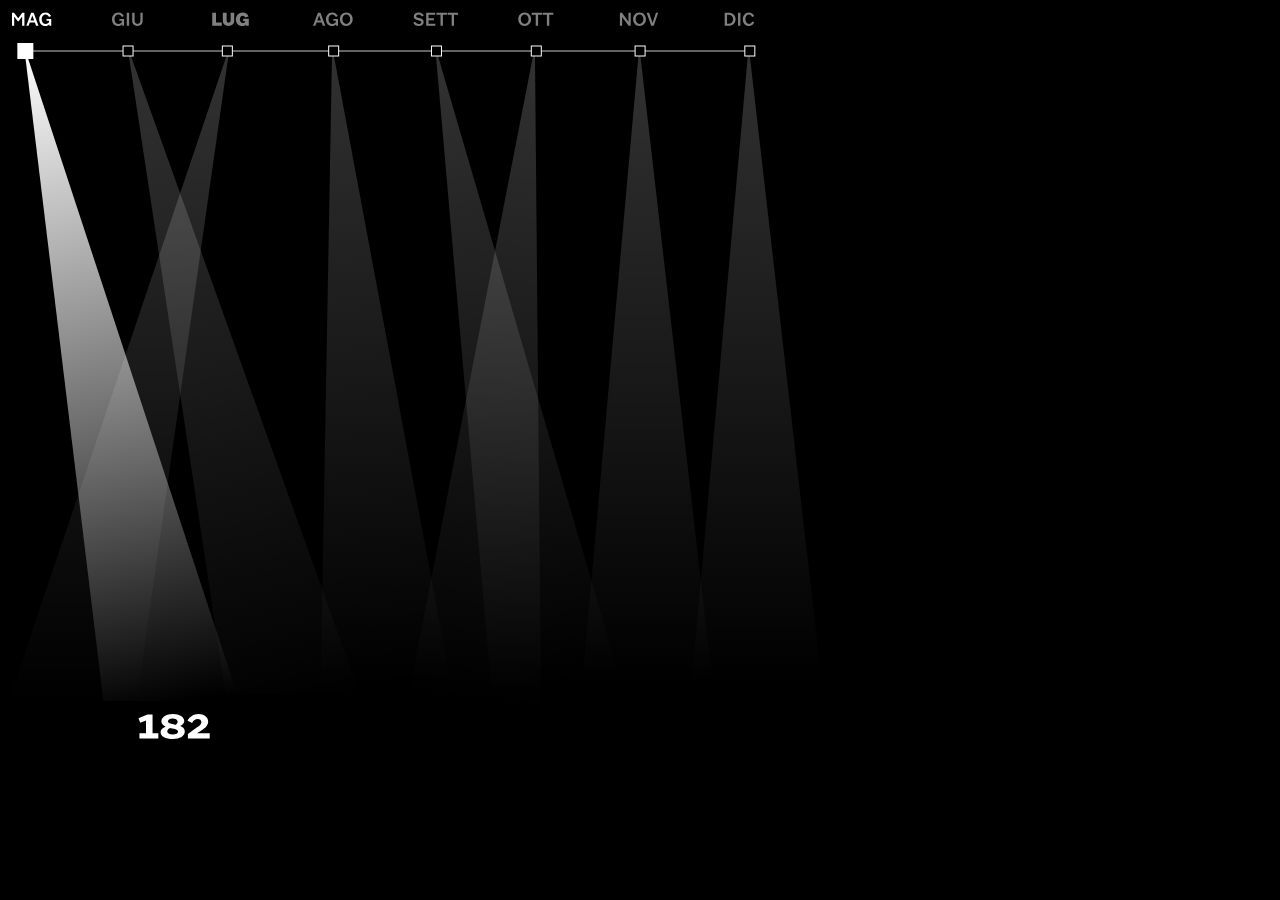
<file: Single animations/Quanti Concerti/index.html>
<html>


<head>
  <link rel="stylesheet" href="style.css">
  <script src="https://ajax.googleapis.com/ajax/libs/jquery/1.12.4/jquery.min.js"></script>
  <script src="jquery-3.6.0.min.js"></script>
  <script type="text/javascript" src="script.js"></script>
</head>

<body>
  <!--
  <div id="form-wrapper">
  <form action="/p/quote.php" method="GET">
    <h1 id="form-title">Select Debt Amount</h1>
    <div id="debt-amount-slider">
      <input type="radio" name="debt-amount" id="1" value="1" required>
      <label for="1" data-debt-amount="< $10k"></label>
      <input type="radio" name="debt-amount" id="2" value="2" required>
      <label for="2" data-debt-amount="$10k-25k"></label>
      <input type="radio" name="debt-amount" id="3" value="3" required>
      <label for="3" data-debt-amount="$25k-50k"></label>
      <input type="radio" name="debt-amount" id="4" value="4" required>
      <label for="4" data-debt-amount="$50k-100k"></label>
      <input type="radio" name="debt-amount" id="5" value="5" required>
      <label for="5" data-debt-amount="$100k+"></label>
      <div id="debt-amount-pos"></div>
    </div>
  </form>
  <button type="submit">Get Debt Free!</button>
</div>
-->

<div class="container">

  <svg width="816" height="732" viewBox="0 0 816 732" fill="none" xmlns="http://www.w3.org/2000/svg">

    <!-- numeri sotto -->
    <!-- <path id="concerti1" d="M316.801 701.005V700.09H312.601V696.49H317.761V695.545H311.506V705.25H312.601V701.005H316.801ZM327.892 700.405C327.892 697.525 325.957 695.38 323.317 695.38C320.677 695.38 318.742 697.525 318.742 700.39C318.742 703.27 320.677 705.415 323.317 705.415C325.957 705.415 327.892 703.285 327.892 700.405ZM319.882 700.39C319.882 698.065 321.352 696.355 323.317 696.355C325.282 696.355 326.752 698.08 326.752 700.405C326.752 702.73 325.282 704.455 323.317 704.455C321.352 704.455 319.882 702.73 319.882 700.39ZM331.101 705.25V697.54L336.666 705.25H337.596V695.545H336.546V703.3L330.981 695.545H330.051V705.25H331.101ZM346.858 696.49V695.545H339.283V696.49H342.538V705.25H343.618V696.49H346.858ZM354.987 705.25V704.305H349.632V700.855H353.982V699.925H349.632V696.49H354.882V695.545H348.537V705.25H354.987ZM357.814 705.25V703.36H356.614V705.25H357.814ZM357.814 700.765V698.875H356.614V700.765H357.814ZM369.812 696.49V695.545H362.237V696.49H365.492V705.25H366.572V696.49H369.812ZM372.586 695.545H371.491V705.25H372.586V695.545ZM382.873 702.865L381.943 702.49C381.478 703.63 380.263 704.455 379.123 704.455C377.278 704.455 375.898 702.76 375.898 700.465C375.898 698.11 377.293 696.355 379.168 696.355C380.218 696.355 381.358 697.18 381.838 698.29L382.798 697.9C382.213 696.475 380.668 695.395 379.123 695.395C376.603 695.395 374.743 697.555 374.743 700.465C374.743 703.315 376.573 705.415 379.078 705.415C380.698 705.415 382.318 704.32 382.873 702.865ZM385.858 705.25V702.265L387.208 700.705L390.913 705.25H392.263L387.943 699.895L391.738 695.545H390.463L385.858 700.87V695.545H384.763V705.25H385.858ZM400.075 705.25V704.305H394.72V700.855H399.07V699.925H394.72V696.49H399.97V695.545H393.625V705.25H400.075ZM408.571 696.49V695.545H400.996V696.49H404.251V705.25H405.331V696.49H408.571ZM418.302 700.405C418.302 697.525 416.367 695.38 413.727 695.38C411.087 695.38 409.152 697.525 409.152 700.39C409.152 703.27 411.087 705.415 413.727 705.415C416.367 705.415 418.302 703.285 418.302 700.405ZM410.292 700.39C410.292 698.065 411.762 696.355 413.727 696.355C415.692 696.355 417.162 698.08 417.162 700.405C417.162 702.73 415.692 704.455 413.727 704.455C411.762 704.455 410.292 702.73 410.292 700.39ZM421.511 705.25V697.54L427.076 705.25H428.006V695.545H426.956V703.3L421.391 695.545H420.461V705.25H421.511ZM437.253 705.25V704.305H431.898V700.855H436.248V699.925H431.898V696.49H437.148V695.545H430.803V705.25H437.253Z" fill="black" fill-opacity="0.4"/>-->
  <path id="concerti2" opacity="1" d="M139.469 706.543L130.514 710.143L132.179 714.733L138.029 712.573V725.353H131.414V730.483H150.359V725.353H144.554V706.543H139.469ZM176.791 723.598C176.791 721.033 175.441 719.278 172.156 717.973C174.811 716.803 176.251 715.138 176.251 712.798C176.251 708.883 171.571 705.913 164.911 705.913C158.251 705.913 153.391 708.973 153.391 713.338C153.391 715.723 154.831 717.478 157.666 718.738C154.291 719.863 152.581 721.888 152.581 724.228C152.581 728.143 157.576 731.113 164.866 731.113C171.931 731.113 176.791 728.053 176.791 723.598ZM166.261 716.488C161.401 715.678 160.006 714.688 160.006 713.338C160.006 711.718 161.941 710.548 164.686 710.548C167.521 710.548 169.636 711.808 169.636 713.743C169.636 714.868 169.006 715.903 167.791 716.758C167.296 716.668 166.801 716.578 166.261 716.488ZM164.956 726.478C161.671 726.478 159.286 725.308 159.286 723.463C159.286 722.338 160.186 720.988 161.986 720.088C162.661 720.223 163.336 720.358 164.101 720.493C168.646 721.213 170.086 722.293 170.086 723.733C170.086 725.353 167.881 726.478 164.956 726.478ZM201.699 730.483V725.173H189.009L193.779 722.203C196.884 720.268 200.169 717.613 200.169 713.518C200.169 709.108 196.029 705.913 190.539 705.913C185.499 705.913 181.404 708.658 179.559 712.753L184.149 715.003C185.049 712.798 187.209 711.088 189.639 711.088C191.709 711.088 193.374 712.393 193.374 714.148C193.374 716.038 191.574 717.568 189.054 719.368L179.919 725.983V730.483H201.699Z" fill="white"/>
  <path id="concerti3" opacity="0" d="M39.7438 730.231V724.921H27.0538L31.8238 721.951C34.9288 720.016 38.2138 717.361 38.2138 713.266C38.2138 708.856 34.0738 705.661 28.5838 705.661C23.5438 705.661 19.4488 708.406 17.6038 712.501L22.1938 714.751C23.0938 712.546 25.2538 710.836 27.6838 710.836C29.7538 710.836 31.4188 712.141 31.4188 713.896C31.4188 715.786 29.6188 717.316 27.0988 719.116L17.9638 725.731V730.231H39.7438ZM64.485 730.231V724.921H51.795L56.565 721.951C59.67 720.016 62.955 717.361 62.955 713.266C62.955 708.856 58.815 705.661 53.325 705.661C48.285 705.661 44.19 708.406 42.345 712.501L46.935 714.751C47.835 712.546 49.995 710.836 52.425 710.836C54.495 710.836 56.16 712.141 56.16 713.896C56.16 715.786 54.36 717.316 51.84 719.116L42.705 725.731V730.231H64.485ZM89.2262 730.231V724.921H76.5362L81.3062 721.951C84.4112 720.016 87.6962 717.361 87.6962 713.266C87.6962 708.856 83.5562 705.661 78.0662 705.661C73.0262 705.661 68.9312 708.406 67.0862 712.501L71.6762 714.751C72.5762 712.546 74.7362 710.836 77.1662 710.836C79.2362 710.836 80.9012 712.141 80.9012 713.896C80.9012 715.786 79.1012 717.316 76.5812 719.116L67.4462 725.731V730.231H89.2262Z" fill="white"/>
  <path id="concerti4" opacity="0" d="M251.469 706.543L242.514 710.143L244.179 714.733L250.029 712.573V725.353H243.414V730.483H262.359V725.353H256.554V706.543H251.469ZM264.671 718.468C264.671 725.758 269.576 731.113 276.416 731.113C283.256 731.113 288.206 725.758 288.206 718.468C288.206 711.223 283.256 705.913 276.416 705.913C269.576 705.913 264.671 711.223 264.671 718.468ZM271.466 718.468C271.466 714.058 273.536 711.088 276.416 711.088C279.386 711.088 281.411 714.058 281.411 718.468C281.411 722.923 279.386 725.938 276.416 725.938C273.536 725.938 271.466 722.923 271.466 718.468ZM299.853 706.543L290.898 710.143L292.563 714.733L298.413 712.573V725.353H291.798V730.483H310.743V725.353H304.938V706.543H299.853Z" fill="white"/>
  <path id="concerti5" opacity="0" d="M375.994 723.599C375.994 721.034 374.644 719.279 371.359 717.974C374.014 716.804 375.454 715.139 375.454 712.799C375.454 708.884 370.774 705.914 364.114 705.914C357.454 705.914 352.594 708.974 352.594 713.339C352.594 715.724 354.034 717.479 356.869 718.739C353.494 719.864 351.784 721.889 351.784 724.229C351.784 728.144 356.779 731.114 364.069 731.114C371.134 731.114 375.994 728.054 375.994 723.599ZM365.464 716.489C360.604 715.679 359.209 714.689 359.209 713.339C359.209 711.719 361.144 710.549 363.889 710.549C366.724 710.549 368.839 711.809 368.839 713.744C368.839 714.869 368.209 715.904 366.994 716.759C366.499 716.669 366.004 716.579 365.464 716.489ZM364.159 726.479C360.874 726.479 358.489 725.309 358.489 723.464C358.489 722.339 359.389 720.989 361.189 720.089C361.864 720.224 362.539 720.359 363.304 720.494C367.849 721.214 369.289 722.294 369.289 723.734C369.289 725.354 367.084 726.479 364.159 726.479ZM401.532 722.654C401.532 717.929 397.527 714.779 391.677 714.779C388.752 714.779 386.367 715.589 384.657 716.624L385.107 711.764H400.362V706.499H380.427L379.707 720.359L383.892 721.394C385.107 720.359 387.492 719.594 389.742 719.594C392.757 719.594 394.737 720.989 394.737 722.924C394.737 724.859 392.712 726.344 389.652 726.344C386.952 726.344 384.567 725.264 383.262 723.509L378.717 725.939C380.922 729.224 385.152 731.114 390.237 731.114C396.807 731.114 401.532 727.514 401.532 722.654Z" fill="white"/>
  <path id="concerti6" opacity="0" d="M549.589 722.004C549.589 717.504 545.584 714.264 540.049 714.264C537.214 714.264 534.514 715.164 532.624 716.604C533.119 712.599 535.369 710.124 538.879 710.124C541.219 710.124 543.334 711.159 544.684 712.779L548.914 710.079C547.069 707.514 543.379 705.444 538.609 705.444C531.049 705.444 525.874 710.799 525.874 718.269C525.829 725.784 530.959 730.599 538.294 730.599C544.639 730.599 549.589 726.954 549.589 722.004ZM538.249 725.919C535.504 725.919 533.524 724.074 532.804 720.969C534.199 719.529 536.224 718.809 538.339 718.809C541.219 718.809 542.794 720.249 542.794 722.184C542.794 724.344 540.814 725.919 538.249 725.919ZM574.331 729.969V724.659H561.641L566.411 721.689C569.516 719.754 572.801 717.099 572.801 713.004C572.801 708.594 568.661 705.399 563.171 705.399C558.131 705.399 554.036 708.144 552.191 712.239L556.781 714.489C557.681 712.284 559.841 710.574 562.271 710.574C564.341 710.574 566.006 711.879 566.006 713.634C566.006 715.524 564.206 717.054 561.686 718.854L552.551 725.469V729.969H574.331Z" fill="white"/>
  <path id="concerti7" opacity="0" d="M639.589 722.004C639.589 717.504 635.584 714.264 630.049 714.264C627.214 714.264 624.514 715.164 622.624 716.604C623.119 712.599 625.369 710.124 628.879 710.124C631.219 710.124 633.334 711.159 634.684 712.779L638.914 710.079C637.069 707.514 633.379 705.444 628.609 705.444C621.049 705.444 615.874 710.799 615.874 718.269C615.829 725.784 620.959 730.599 628.294 730.599C634.639 730.599 639.589 726.954 639.589 722.004ZM628.249 725.919C625.504 725.919 623.524 724.074 622.804 720.969C624.199 719.529 626.224 718.809 628.339 718.809C631.219 718.809 632.794 720.249 632.794 722.184C632.794 724.344 630.814 725.919 628.249 725.919ZM664.331 729.969V724.659H651.641L656.411 721.689C659.516 719.754 662.801 717.099 662.801 713.004C662.801 708.594 658.661 705.399 653.171 705.399C648.131 705.399 644.036 708.144 642.191 712.239L646.781 714.489C647.681 712.284 649.841 710.574 652.271 710.574C654.341 710.574 656.006 711.879 656.006 713.634C656.006 715.524 654.206 717.054 651.686 718.854L642.551 725.469V729.969H664.331Z" fill="white"/>
  <path id="concerti8" opacity="0" d="M728.014 723.644C728.014 720.449 725.584 718.469 722.299 717.839V717.659C725.314 716.894 727.204 714.824 727.204 712.349C727.204 708.614 722.929 705.869 717.079 705.869C712.129 705.869 708.079 707.894 705.874 711.494L710.419 713.924C711.499 711.989 713.839 710.954 716.134 710.954C718.609 710.954 720.409 712.034 720.409 713.654C720.409 715.229 718.699 716.354 716.044 716.354H711.814V720.539H716.224C719.554 720.539 721.219 721.259 721.219 722.969C721.219 724.769 719.284 726.029 716.224 726.029C713.254 726.029 710.959 724.859 709.834 723.059L705.244 725.534C707.314 729.269 711.904 731.114 716.989 731.114C723.514 731.114 728.014 728.009 728.014 723.644ZM753.51 722.654C753.51 717.929 749.505 714.779 743.655 714.779C740.73 714.779 738.345 715.589 736.635 716.624L737.085 711.764H752.34V706.499H732.405L731.685 720.359L735.87 721.394C737.085 720.359 739.47 719.594 741.72 719.594C744.735 719.594 746.715 720.989 746.715 722.924C746.715 724.859 744.69 726.344 741.63 726.344C738.93 726.344 736.545 725.264 735.24 723.509L730.695 725.939C732.9 729.224 737.13 731.114 742.215 731.114C748.785 731.114 753.51 727.514 753.51 722.654Z" fill="white"/>
  <path id="concerti1" opacity="0" d="M463.214 711.475V706.48H442.289V712.06H456.329L445.304 730.42H452.549L463.214 711.475ZM474.364 706.48L465.409 710.08L467.074 714.67L472.924 712.51V725.29H466.309V730.42H485.254V725.29H479.449V706.48H474.364Z" fill="white"/>

  <!-- fasci di luce -->
  <path id="novembre" opacity="0.2" d="M631.302 38.2607L572.621 693.261H706.621L631.302 38.2607Z" fill="url(#paint0_linear_524_802)"/>
  <path id="settembre" opacity="0.2" d="M427.162 38.2607L484.202 691.89H618.202L427.162 38.2607Z" fill="url(#paint1_linear_524_802)"/>
  <path id="ottobre" opacity="0.2" d="M526.883 38.2607L398.967 695.56H532.967L526.883 38.2607Z" fill="url(#paint2_linear_524_802)"/>
  <path id="agosto" opacity="0.2" d="M324.15 38.2607L312.322 694.075H446.322L324.15 38.2607Z" fill="url(#paint3_linear_524_802)"/>
  <path id="luglio" opacity="0.2" d="M221.777 38.2607L0.689453 692.842H128.689L221.777 38.2607Z" fill="url(#paint4_linear_524_802)"/>
  <path id="giugno" opacity="0.2" d="M119.406 38.2607L217.589 685.614H351.589L119.406 38.2607Z" fill="url(#paint5_linear_524_802)"/>
  <path id="maggio" opacity="1" d="M16.0254 38.2607L95.4152 693.078H231.416L16.0254 38.2607Z" fill="url(#paint6_linear_524_802)"/>
  <path id="dicembre" opacity="0.2" d="M740.681 38.2607L682 693.261H816L740.681 38.2607Z" fill="url(#paint7_linear_524_802)"/>

  <!--  quadrati -->
  <line x1="15" y1="43" x2="740" y2="43" stroke="#C9C7C7" stroke-width="1" opacity="1"/>
  <rect data-fascio="giugno" data-mese="mese2" data-concerti="concerti4" opacity="1" x="115.046" y="38" width="10" height="10" stroke="white" stroke-width="1" fill="black" />
  <rect data-fascio="maggio" id="stop" data-mese="mese1" data-concerti="concerti2" opacity="1" x="12.3438" y="38" width="10" height="10" stroke="white" stroke-width="6" fill="white"/>
  <rect data-fascio="luglio" data-mese="mese3" data-concerti="concerti3" opacity="1" x="214.353" y="38" width="10" height="10" stroke="white" stroke-width="1" fill="black"  />
  <rect data-fascio="agosto" data-mese="mese4" data-concerti="concerti5"opacity="1" x="320.657" y="38" width="10" height="10" stroke="white" stroke-width="1" fill="black"/>
  <rect data-fascio="settembre" data-mese="mese5" data-concerti="concerti6" opacity="1" x="423.463" y="38" width="10" height="10" stroke="white" stroke-width="1" fill="black"/>
  <rect data-fascio="ottobre" data-mese="mese6" data-concerti="concerti1" opacity="1" x="523.303" y="38" width="10" height="10" stroke="white" stroke-width="1" fill="black"/>
  <rect data-fascio="novembre" data-mese="mese7" data-concerti="concerti7"opacity="1"  x="627.097" y="38" width="10" height="10" stroke="white" stroke-width="1" fill="black"/>
  <rect data-fascio="dicembre" data-mese="mese8" data-concerti="concerti8" opacity="1" x="736.822" y="38" width="10" height="10" stroke="white" stroke-width="1" fill="black"/>


  <!--  mesi -->
  <path id="mese1" opacity="1" d="M6.19547 17.6973V8.59727L9.71547 13.1573H10.6955L14.1355 8.47727V17.6973H16.4355V4.75727H14.2355L10.2355 10.3173L6.01547 4.75727H3.97547V17.6973H6.19547ZM24.2986 7.37726H24.3386L26.1786 12.4973H22.4586L24.2986 7.37726ZM20.5786 17.6973L21.7586 14.3973H26.8786L28.0586 17.6973H30.4986L25.6386 4.75727H23.1386L18.2786 17.6973H20.5786ZM43.2433 17.6973V10.9373H38.5433V12.7973H41.0233V14.0973C40.7233 14.9773 39.3033 15.9373 37.6433 15.9373C35.3633 15.9373 33.7033 14.0373 33.7033 11.3773C33.7033 8.57727 35.3633 6.57726 37.6433 6.57726C39.0433 6.57726 40.4433 7.53727 41.0033 8.87727L43.0633 8.11726C42.2833 6.03727 39.9633 4.53726 37.5833 4.53726C33.8633 4.53726 31.1833 7.41727 31.2033 11.3973C31.2233 15.1973 33.8033 17.9573 37.3433 17.9573C39.1633 17.9573 40.6033 17.1773 41.2833 16.1573L41.4033 17.6973H43.2433Z" fill="white"/>
  <path id="mese2" opacity="0.5" d="M116.064 17.6973V10.9373H111.364V12.7973H113.844V14.0973C113.544 14.9773 112.124 15.9373 110.464 15.9373C108.184 15.9373 106.524 14.0373 106.524 11.3773C106.524 8.57727 108.184 6.57726 110.464 6.57726C111.864 6.57726 113.264 7.53727 113.824 8.87727L115.884 8.11726C115.104 6.03727 112.784 4.53726 110.404 4.53726C106.684 4.53726 104.004 7.41727 104.024 11.3973C104.044 15.1973 106.624 17.9573 110.164 17.9573C111.984 17.9573 113.424 17.1773 114.104 16.1573L114.224 17.6973H116.064ZM121.11 4.75727H118.75V17.6973H121.11V4.75727ZM134.655 12.8373V4.75727H132.415V12.8373C132.415 14.7773 131.355 15.8773 129.495 15.8773C127.635 15.8773 126.575 14.7773 126.575 12.8373V4.75727H124.215V12.8373C124.215 15.9373 126.175 17.9373 129.455 17.9373C132.735 17.9373 134.655 15.9373 134.655 12.8373Z" fill="white"/>
  <path id="mese3" opacity="0.5"d="M204.224 4.75727V17.6973H213.784V14.5173H208.024V4.75727H204.224ZM226.206 12.7973V4.75727H222.646V12.5773C222.646 13.8973 221.826 14.6573 220.646 14.6573C219.466 14.6573 218.626 13.8973 218.626 12.5773V4.75727H214.826V12.7973C214.826 15.9773 217.126 17.9573 220.586 17.9573C223.946 17.9573 226.206 15.9773 226.206 12.7973ZM240.782 17.6973V10.6373H235.202V13.3173H237.262V13.9173C236.982 14.3773 235.902 14.9373 234.722 14.9373C233.062 14.9373 231.902 13.4373 231.902 11.3973C231.902 9.27726 233.062 7.73727 234.722 7.73727C235.822 7.73727 236.882 8.53726 237.202 9.61727L240.562 8.41727C239.762 6.13727 237.302 4.49727 234.662 4.49727C230.702 4.49727 227.842 7.45727 227.842 11.5173C227.842 15.2973 230.542 18.0373 234.102 18.0373C235.842 18.0373 237.102 17.3973 237.822 16.4573L237.902 17.6973H240.782Z" fill="white"/>
  <path id="mese4" opacity="0.5" d="M311.082 7.37726H311.122L312.962 12.4973H309.242L311.082 7.37726ZM307.362 17.6973L308.542 14.3973H313.662L314.842 17.6973H317.282L312.422 4.75727H309.922L305.062 17.6973H307.362ZM330.026 17.6973V10.9373H325.326V12.7973H327.806V14.0973C327.506 14.9773 326.086 15.9373 324.426 15.9373C322.146 15.9373 320.486 14.0373 320.486 11.3773C320.486 8.57727 322.146 6.57726 324.426 6.57726C325.826 6.57726 327.226 7.53727 327.786 8.87727L329.846 8.11726C329.066 6.03727 326.746 4.53726 324.366 4.53726C320.646 4.53726 317.966 7.41727 317.986 11.3973C318.006 15.1973 320.586 17.9573 324.126 17.9573C325.946 17.9573 327.386 17.1773 328.066 16.1573L328.186 17.6973H330.026ZM344.672 11.2373C344.672 7.35727 342.012 4.53726 338.312 4.53726C334.612 4.53726 331.932 7.33727 331.932 11.2173C331.932 15.1173 334.612 17.9573 338.312 17.9573C342.012 17.9573 344.672 15.1373 344.672 11.2373ZM334.432 11.2173C334.432 8.53726 336.052 6.59727 338.312 6.59727C340.552 6.59727 342.172 8.53726 342.172 11.2173C342.172 13.9373 340.552 15.8973 338.312 15.8973C336.052 15.8973 334.432 13.9373 334.432 11.2173Z" fill="white"/>
  <path id="mese5" opacity="0.5" d="M410.701 4.53726C407.981 4.53726 405.761 6.17726 405.761 8.45727C405.761 10.6973 407.621 11.5973 410.261 12.2573C412.381 12.7773 413.321 13.1773 413.321 14.2173C413.321 15.3173 412.261 16.0173 410.801 16.0173C408.961 16.0173 407.841 15.1573 407.221 13.8573L405.241 14.6573C406.161 16.6773 408.081 17.9573 410.781 17.9573C413.661 17.9573 415.701 16.3373 415.701 13.9773C415.701 11.7173 413.821 10.7973 411.161 10.1173C409.021 9.59727 408.141 9.21727 408.141 8.23727C408.141 7.21726 409.301 6.45726 410.721 6.45726C412.161 6.45726 413.261 7.21726 413.841 8.45727L415.781 7.61727C414.941 5.85727 413.221 4.53726 410.701 4.53726ZM427.316 17.6973V15.7173H420.556V12.1973H425.936V10.2773H420.556V6.73726H427.176V4.75727H418.196V17.6973H427.316ZM438.959 6.77727V4.75727H428.459V6.77727H432.519V17.6973H434.879V6.77727H438.959ZM450.111 6.77727V4.75727H439.611V6.77727H443.671V17.6973H446.031V6.77727H450.111Z" fill="white"/>
  <path id="mese6" opacity="0.5" d="M523.044 11.2373C523.044 7.35727 520.384 4.53726 516.684 4.53726C512.984 4.53726 510.304 7.33727 510.304 11.2173C510.304 15.1173 512.984 17.9573 516.684 17.9573C520.384 17.9573 523.044 15.1373 523.044 11.2373ZM512.804 11.2173C512.804 8.53726 514.424 6.59727 516.684 6.59727C518.924 6.59727 520.544 8.53726 520.544 11.2173C520.544 13.9373 518.924 15.8973 516.684 15.8973C514.424 15.8973 512.804 13.9373 512.804 11.2173ZM534.171 6.77727V4.75727H523.671V6.77727H527.731V17.6973H530.091V6.77727H534.171ZM545.323 6.77727V4.75727H534.823V6.77727H538.883V17.6973H541.243V6.77727H545.323Z" fill="white"/>
  <path id="mese7" opacity="0.5" d="M614.132 17.6973V8.89727L620.652 17.6973H622.692V4.75727H620.472V13.6373L613.952 4.75727H611.912V17.6973H614.132ZM637.896 11.2373C637.896 7.35727 635.236 4.53726 631.536 4.53726C627.836 4.53726 625.156 7.33727 625.156 11.2173C625.156 15.1173 627.836 17.9573 631.536 17.9573C635.236 17.9573 637.896 15.1373 637.896 11.2373ZM627.656 11.2173C627.656 8.53726 629.276 6.59727 631.536 6.59727C633.776 6.59727 635.396 8.53726 635.396 11.2173C635.396 13.9373 633.776 15.8973 631.536 15.8973C629.276 15.8973 627.656 13.9373 627.656 11.2173ZM645.737 17.6973L650.197 4.75727H647.937L644.597 14.9373H644.537L641.137 4.75727H638.677L643.197 17.6973H645.737Z" fill="white"/>
  <path id="mese8" opacity="0.5" d="M720.835 17.6973C724.735 17.6973 727.575 14.9373 727.575 11.1373C727.575 7.43727 724.735 4.75727 720.835 4.75727H716.695V17.6973H720.835ZM719.055 6.77727H720.755C723.255 6.77727 725.075 8.59727 725.075 11.1373C725.075 13.7773 723.255 15.6773 720.755 15.6773H719.055V6.77727ZM732.394 4.75727H730.034V17.6973H732.394V4.75727ZM746.28 14.2773L744.24 13.5173C743.68 14.9173 742.34 15.8973 741.06 15.8973C738.92 15.8973 737.38 14.0173 737.38 11.3573C737.38 8.57727 738.92 6.57726 741.06 6.57726C742.28 6.57726 743.54 7.55727 744.08 8.87727L746.22 8.09727C745.38 6.01726 743.26 4.53726 740.94 4.53726C737.42 4.53726 734.88 7.41727 734.88 11.3773C734.88 15.2173 737.4 17.9573 740.94 17.9573C743.28 17.9573 745.52 16.4173 746.28 14.2773Z" fill="white"/>

  <defs>
  <linearGradient id="paint0_linear_524_802" x1="639.621" y1="38.2607" x2="639.621" y2="693.261" gradientUnits="userSpaceOnUse">
  <stop stop-color="white"/>
  <stop offset="0.977382" stop-color="white" stop-opacity="0"/>
  </linearGradient>
  <linearGradient id="paint1_linear_524_802" x1="435.48" y1="38.2607" x2="551.244" y2="705.282" gradientUnits="userSpaceOnUse">
  <stop stop-color="white"/>
  <stop offset="0.958307" stop-color="white" stop-opacity="0"/>
  </linearGradient>
  <linearGradient id="paint2_linear_524_802" x1="535.199" y1="38.2607" x2="459.66" y2="704.636" gradientUnits="userSpaceOnUse">
  <stop stop-color="white"/>
  <stop offset="0.983066" stop-color="white" stop-opacity="0"/>
  </linearGradient>
  <linearGradient id="paint3_linear_524_802" x1="332.48" y1="38.2607" x2="386.1" y2="703.447" gradientUnits="userSpaceOnUse">
  <stop stop-color="#F6F6F6"/>
  <stop offset="0.958936" stop-color="white" stop-opacity="0"/>
  </linearGradient>
  <linearGradient id="paint4_linear_524_802" x1="230.102" y1="38.2607" x2="230.102" y2="693.261" gradientUnits="userSpaceOnUse">
  <stop stop-color="white"/>
  <stop offset="1" stop-color="white" stop-opacity="0"/>
  </linearGradient>
  <linearGradient id="paint5_linear_524_802" x1="127.723" y1="38.2607" x2="323.346" y2="808.99" gradientUnits="userSpaceOnUse">
  <stop stop-color="white"/>
  <stop offset="0.859787" stop-color="white" stop-opacity="0"/>
  </linearGradient>
  <linearGradient id="paint6_linear_524_802" x1="24.3437" y1="38.2607" x2="176.187" y2="706.424" gradientUnits="userSpaceOnUse">
  <stop stop-color="white"/>
  <stop offset="0.984037" stop-color="white" stop-opacity="0"/>
  </linearGradient>
  <linearGradient id="paint7_linear_524_802" x1="749" y1="38.2607" x2="749" y2="693.261" gradientUnits="userSpaceOnUse">
  <stop stop-color="#F6F6F6"/>
  <stop offset="0.976587" stop-color="white" stop-opacity="0"/>
  </linearGradient>
  </defs>
  </svg>

</div>



</body>
</html>
</file>
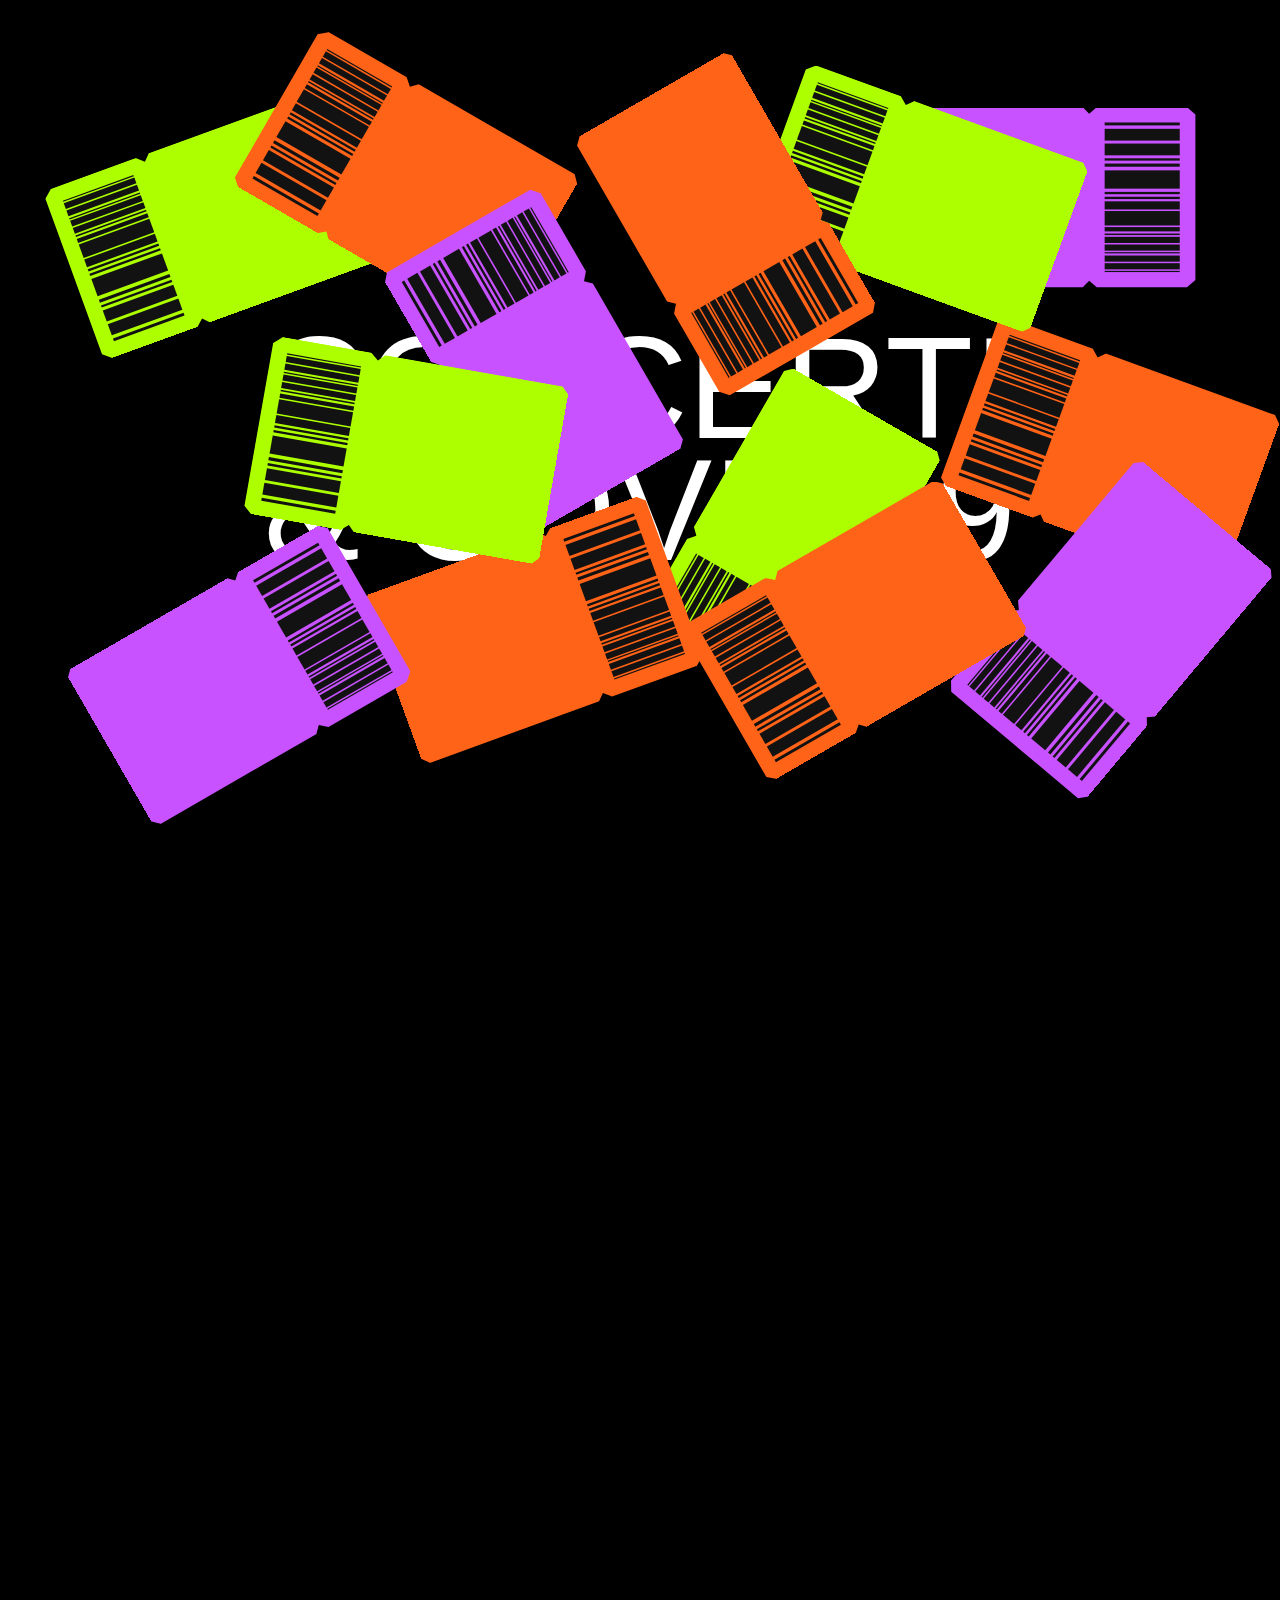
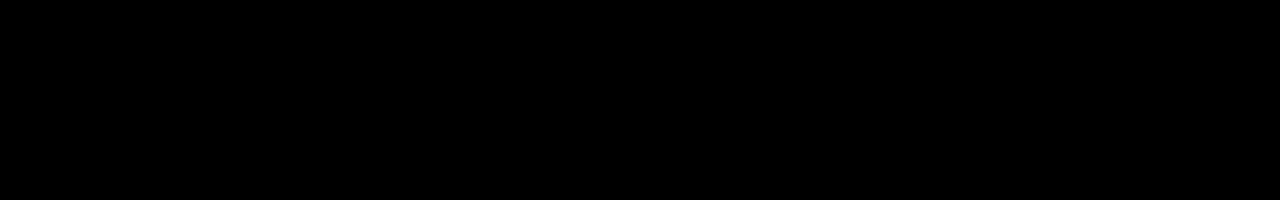
<file: Single animations/Biglietti Scroll_Landing/Biglietti scroll/index.html>
<!DOCTYPE html>
<html lang="en">

<head>
    <meta charset="UTF-8">
    <title>biglietti home scroll</title>
    <script src="https://ajax.googleapis.com/ajax/libs/jquery/3.6.0/jquery.min.js"></script>
    <link rel="stylesheet" href="./style.css">

</head>

<body>
    <!-- partial:index.partial.html -->
    <div class="home">

        <div class="biglietto1"></div>
        <div class="biglietto2"></div>
        <div class="biglietto3"></div>
        <div class="biglietto4"></div>
        <div class="biglietto5"></div>
        <div class="biglietto6"></div>
        <div class="biglietto7"></div>
        <div class="biglietto8"></div>
        <div class="biglietto9"></div>
        <div class="biglietto10"></div>
        <div class="biglietto11"></div>
        <div class="biglietto12"></div>
        <div class="biglietto13"></div>

        <div class="titolo">
            <h1>CONCERTI<br>& COVID19</h1>
        </div>

    </div>

    <div class="box2"></div>


</body>
<!-- partial -->
<script src='//cdnjs.cloudflare.com/ajax/libs/jquery/2.1.3/jquery.min.js'></script>
<script src="./script.js"></script>

</body>

</html>
</file>
<file: Single animations/Animazione Biglietti/carousel.css>
.gallery {
  width: 100%;
}

.gallery-container {
  align-items: center;
  display: flex;
  height: 400px;
  margin: 0 auto;
  max-width: 1000px;
  position: relative;
}

.gallery-item {
  height: 150px;
  position: absolute;
  transition: all 0.3s ease-in-out;
  width: 150px;
  z-index: 0;
}

.gallery-item-1 {
  left: 15%;
  transform: translateX(-50%);
}

.gallery-item-2,
.gallery-item-4 {
  height: 200px;
  width: 200px;
  z-index: 1;
}

.gallery-item-2 {
  left: 35%;
  transform: translateX(-50%);
}

.gallery-item-3 {
  box-shadow: 0 0 0 rgba(255, 255, 255, 0.6), 0 0 0 rgba(255, 255, 255, 0.45), 0 0 0 rgba(255, 255, 255, 0.25), 0 0 0 rgba(255, 255, 255, 0.1);
  height: 300px;
  left: 50%;
  transform: translateX(-50%);
  width: 300px;
  z-index: 2;
}

.gallery-item-4 {
  left: 65%;
  transform: translateX(-50%);
}

.gallery-item-5 {
  left: 85%;
  transform: translateX(-50%);
}

.gallery-controls {
  display: flex;
  justify-content: center;
  margin: 30px 0;
}

.gallery-controls button {
  background-color: transparent;
  border: 0;
  cursor: pointer;
  font-size: 16px;
  margin: 0 20px;
  padding: 0 12px;
  text-transform: capitalize;
}

.gallery-controls button:focus {
  outline: none;
}

.gallery-controls-previous {
  position: relative;
}

.gallery-controls-previous::before {
  border: solid #000;
  border-width: 0 2px 2px 0;
  content: '';
  display: inline-block;
  height: 4px;
  left: -10px;
  padding: 2px;
  position: absolute;
  top: 0;
  transform: rotate(135deg) translateY(-50%);
  transition: left 0.15s ease-in-out;
  width: 4px;
}

.gallery-controls-previous:hover::before {
  left: -18px;
}

.gallery-controls-next {
  position: relative;
}

.gallery-controls-next::before {
  border: solid #000;
  border-width: 0 2px 2px 0;
  content: '';
  display: inline-block;
  height: 4px;
  padding: 2px;
  position: absolute;
  right: -10px;
  top: 50%;
  transform: rotate(-45deg) translateY(-50%);
  transition: right 0.15s ease-in-out;
  width: 4px;
}

.gallery-controls-next:hover::before {
  right: -18px;
}

.gallery-nav {
  bottom: -15px;
  display: flex;
  justify-content: center;
  list-style: none;
  padding: 0;
  position: absolute;
  width: 100%;
}

.gallery-nav li {
  background: #ccc;
  border-radius: 50%;
  height: 10px;
  margin: 0 16px;
  width: 10px;
}

.gallery-nav li.gallery-item-selected {
  background: #555;
}
</file>
<file: Single animations/Quanti Concerti/style.css>
body{
background-color: black;}

.chart-container svg rect {
  opacity: 1;
  transition: opacity .5s;
}


/*
@charset "UTF-8";
html, body {
  width: 100%;
  height: 100%;
  display: flex;
  align-items: center;
  justify-content: center;
  font-family: "Nunito", sans-serif;
  color: white;
  -webkit-user-select: none;
     -moz-user-select: none;
      -ms-user-select: none;
          user-select: none;
}

#form-wrapper {
  width: 100%;
  display: flex;
  flex-direction: column;
  align-items: center;
}

form {
  width: 90%;
  max-width: 500px;
}
form #form-title {
  margin-top: 0;
  font-weight: 400;
  text-align: center;
}
form #debt-amount-slider {
  display: flex;
  flex-direction: row;
  align-content: stretch;
  position: relative;
  width: 100%;
  height: 50px;
  -webkit-user-select: none;
     -moz-user-select: none;
      -ms-user-select: none;
          user-select: none;
}
form #debt-amount-slider::before {
  content: " ";
  position: absolute;
  height: 2px;
  width: 100%;
  width: calc(100% * (4 / 5));
  top: 50%;
  left: 50%;
  transform: translate(-50%, -50%);
  background: #000;
}
form #debt-amount-slider input, form #debt-amount-slider label {
  box-sizing: border-box;
  flex: 1;
  -webkit-user-select: none;
     -moz-user-select: none;
      -ms-user-select: none;
          user-select: none;
  cursor: pointer;
}
form #debt-amount-slider label {
  display: inline-block;
  position: relative;
  width: 20%;
  height: 100%;
  -webkit-user-select: none;
     -moz-user-select: none;
      -ms-user-select: none;
          user-select: none;
}
form #debt-amount-slider label::before {
  content: attr(data-debt-amount);
  position: absolute;
  left: 50%;
  padding-top: 10px;
  transform: translate(-50%, 45px);
  font-size: 14px;
  letter-spacing: 0.4px;
  font-weight: 400;
  white-space: nowrap;
  opacity: 0.85;
  transition: all 0.15s ease-in-out;
}
form #debt-amount-slider label::after {
  content: " ";
  position: absolute;
  left: 50%;
  top: 50%;
  transform: translate(-50%, -50%);
  width: 30px;
  height: 30px;
  border: 2px solid #000;
  background: #fff;
  border-radius: 50%;
  pointer-events: none;
  -webkit-user-select: none;
     -moz-user-select: none;
      -ms-user-select: none;
          user-select: none;
  z-index: 1;
  cursor: pointer;
  transition: all 0.15s ease-in-out;
}
form #debt-amount-slider label:hover::after {
  transform: translate(-50%, -50%) scale(1.25);
}
form #debt-amount-slider input {
  display: none;
}
form #debt-amount-slider input:checked + label::before {
  font-weight: 800;
  opacity: 1;
}
form #debt-amount-slider input:checked + label::after {
  border-width: 4px;
  transform: translate(-50%, -50%) scale(0.75);
}
form #debt-amount-slider input:checked ~ #debt-amount-pos {
  opacity: 1;
}
form #debt-amount-slider input:checked:nth-child(1) ~ #debt-amount-pos {
  left: 10%;
}
form #debt-amount-slider input:checked:nth-child(3) ~ #debt-amount-pos {
  left: 30%;
}
form #debt-amount-slider input:checked:nth-child(5) ~ #debt-amount-pos {
  left: 50%;
}
form #debt-amount-slider input:checked:nth-child(7) ~ #debt-amount-pos {
  left: 70%;
}
form #debt-amount-slider input:checked:nth-child(9) ~ #debt-amount-pos {
  left: 90%;
}
form #debt-amount-slider #debt-amount-pos {
  display: block;
  position: absolute;
  top: 50%;
  width: 12px;
  height: 12px;
  background: #000;
  border-radius: 50%;
  transition: all 0.15s ease-in-out;
  transform: translate(-50%, -50%);
  border: 2px solid #fff;
  opacity: 0;
  z-index: 2;
}
form:valid #debt-amount-slider input + label::before {
  transform: translate(-50%, 45px) scale(0.9);
  transition: all 0.15s linear;
}
form:valid #debt-amount-slider input:checked + label::before {
  transform: translate(-50%, 45px) scale(1.1);
  transition: all 0.15s linear;
}
form + button {
  display: block;
  position: relative;
  margin: 56px auto 0;
  padding: 10px 20px;
  -webkit-appearance: none;
     -moz-appearance: none;
          appearance: none;
  transition: all 0.15s ease-in-out;
  font-family: inherit;
  font-size: 24px;
  font-weight: 600;
  background: #fff;
  border: 2px solid #000;
  border-radius: 8px;
  outline: 0;
  -webkit-user-select: none;
     -moz-user-select: none;
      -ms-user-select: none;
          user-select: none;
  cursor: pointer;
}
form + button:hover {
  background: #000;
  color: #fff;
}
form + button:hover:active {
  transform: scale(0.9);
}
form + button:focus {
  background: #4caf50;
  border-color: #4caf50;
  color: #fff;
  pointer-events: none;
}
form + button:focus::before {
  -webkit-animation: spin 1s linear infinite;
          animation: spin 1s linear infinite;
}
form + button::before {
  display: inline-block;
  width: 0;
  opacity: 0;
  content: "";
  font-family: "Font Awesome 5 Pro";
  font-weight: 900;
  margin-right: 0;
  transform: rotate(0deg);
}
form:invalid + button {
  pointer-events: none;
  opacity: 0.25;
}

@-webkit-keyframes spin {
  from {
    transform: rotate(0deg);
    width: 24px;
    opacity: 1;
    margin-right: 12px;
  }
  to {
    transform: rotate(360deg);
    width: 24px;
    opacity: 1;
    margin-right: 12px;
  }
}

@keyframes spin {
  from {
    transform: rotate(0deg);
    width: 24px;
    opacity: 1;
    margin-right: 12px;
  }
  to {
    transform: rotate(360deg);
    width: 24px;
    opacity: 1;
    margin-right: 12px;
  }
}
*/
</file>
<file: Single animations/Biglietti Scroll_Landing/Biglietti scroll/style.css>
/* http://meyerweb.com/eric/tools/css/reset/
   v2.0 | 20110126
   License: none (public domain)
*/

html,
body,
div,
span,
applet,
object,
iframe,
h1,
h2,
h3,
h4,
h5,
h6,
p,
blockquote,
pre,
a,
abbr,
acronym,
address,
big,
cite,
code,
del,
dfn,
em,
img,
ins,
kbd,
q,
s,
samp,
small,
strike,
strong,
sub,
sup,
tt,
var,
b,
u,
i,
center,
dl,
dt,
dd,
ol,
ul,
li,
fieldset,
form,
label,
legend,
table,
caption,
tbody,
tfoot,
thead,
tr,
th,
td,
article,
aside,
canvas,
details,
embed,
figure,
figcaption,
footer,
header,
hgroup,
menu,
nav,
output,
ruby,
section,
summary,
time,
mark,
audio,
video {
    margin: 0;
    padding: 0;
    border: 0;
    font-size: 100%;
    font: inherit;
    vertical-align: baseline;
}


/* HTML5 display-role reset for older browsers */

article,
aside,
details,
figcaption,
figure,
footer,
header,
hgroup,
menu,
nav,
section {
    display: block;
}

body {
    background-color: black;
    line-height: 1;
    overflow: auto;
    overflow-y: scroll;
    overflow-x: hidden;
}

ol,
ul {
    list-style: none;
}

blockquote,
q {
    quotes: none;
}

blockquote:before,
blockquote:after,
q:before,
q:after {
    content: '';
    content: none;
}

table {
    border-collapse: collapse;
    border-spacing: 0;
}

.home {
    height: 100vh;
    background-color: black;
    display: flex;
    width: 100%;
    position: relative;
}

.titolo {
    font-size: 9em;
    font-family: helvetica;
    line-height: 85%;
    color: white;
    margin: auto;
}

.biglietto1 {
    z-index: 1;
    position: absolute;
    width: 300px;
    height: 180px;
    background-image: url(1.svg);
    margin-top: 15vh;
    margin-left: 5vw;
    transform: rotate(-20deg);
    -webkit-transition: all 1s ease;
}

.animate1 {
    margin-left: 120vw;
    transform: rotate(90deg);
    -webkit-transition: all 1s ease-out;
}

.biglietto2 {
    z-index: 2;
    position: absolute;
    width: 300px;
    height: 180px;
    background-image: url(2.svg);
    margin-top: 10vh;
    margin-left: 20vw;
    transform: rotate(30deg);
    -webkit-transition: all 1s ease;
}

.animate2 {
    margin-left: -120vw;
    transform: rotate(280deg);
    -webkit-transition: all 1s ease-out;
}

.biglietto3 {
    z-index: 3;
    position: absolute;
    width: 300px;
    height: 180px;
    background-image: url(3.svg);
    margin-top: 30vh;
    margin-left: 30vw;
    transform: rotate(60deg);
    -webkit-transition: all 1s ease;
}

.animate3 {
    margin-left: -120vw;
    transform: rotate(-80deg);
    -webkit-transition: all 1s ease-out;
}

.biglietto4 {
    z-index: 4;
    position: absolute;
    width: 300px;
    height: 180px;
    background-image: url(1.svg);
    margin-top: 50vh;
    margin-left: 50vw;
    transform: rotate(-60deg);
    -webkit-transition: all 1s ease;
}

.animate4 {
    margin-left: 120vw;
    transform: rotate(40deg);
    -webkit-transition: all 1s ease-out;
}

.biglietto5 {
    z-index: 5;
    position: absolute;
    width: 300px;
    height: 180px;
    background-image: url(2.svg);
    margin-top: 40vh;
    margin-left: 75vw;
    transform: rotate(20deg);
    -webkit-transition: all 1s ease;
}

.animate5 {
    margin-left: 120vw;
    transform: rotate(180deg);
    -webkit-transition: all 1s ease-out;
}

.biglietto6 {
    z-index: 6;
    position: absolute;
    width: 300px;
    height: 180px;
    background-image: url(2.svg);
    margin-top: 60vh;
    margin-left: 30vw;
    transform: rotate(-200deg);
    -webkit-transition: all 1s ease;
}

.animate6 {
    margin-left: -120vw;
    transform: rotate(70deg);
    -webkit-transition: all 1s ease-out;
}

.biglietto7 {
    z-index: 7;
    position: absolute;
    width: 300px;
    height: 180px;
    background-image: url(1.svg);
    margin-top: 40vh;
    margin-left: 20vw;
    transform: rotate(10deg);
    -webkit-transition: all 1s ease;
}

.animate7 {
    margin-left: 120vw;
    transform: rotate(-50deg);
    -webkit-transition: all 1s ease-out;
}

.biglietto8 {
    z-index: 8;
    position: absolute;
    width: 300px;
    height: 180px;
    background-image: url(1.svg);
    margin-top: 12vh;
    margin-left: 60vw;
    transform: rotate(20deg);
    -webkit-transition: all 1s ease;
}

.animate8 {
    margin-left: -120vw;
    transform: rotate(-50deg);
    -webkit-transition: all 1s ease-out;
}

.biglietto9 {
    z-index: 9;
    position: absolute;
    width: 300px;
    height: 180px;
    background-image: url(3.svg);
    margin-top: 60vh;
    margin-left: 75vw;
    transform: rotate(-50deg);
    -webkit-transition: all 1s ease;
}

.animate9 {
    margin-left: 120vw;
    transform: rotate(-50deg);
    -webkit-transition: all 1s ease-out;
}

.biglietto10 {
    z-index: 10;
    position: absolute;
    width: 300px;
    height: 180px;
    background-image: url(3.svg);
    margin-top: 65vh;
    margin-left: 7vw;
    transform: rotate(150deg);
    -webkit-transition: all 1s ease;
}

.animate10 {
    margin-left: 120vw;
    transform: rotate(-50deg);
    -webkit-transition: all 1s ease-out;
}

.biglietto11 {
    z-index: 11;
    position: absolute;
    width: 300px;
    height: 180px;
    background-image: url(2.svg);
    margin-top: 15vh;
    margin-left: 45vw;
    transform: rotate(-120deg);
    -webkit-transition: all 1s ease;
}

.animate11 {
    margin-left: -120vw;
    transform: rotate(200deg);
    -webkit-transition: all 1s ease-out;
}

.biglietto12 {
    z-index: 12;
    position: absolute;
    width: 300px;
    height: 180px;
    background-image: url(2.svg);
    margin-top: 60vh;
    margin-left: 55vw;
    transform: rotate(-30deg);
    -webkit-transition: all 1s ease;
}

.animate12 {
    margin-left: -120vw;
    transform: rotate(-150deg);
    -webkit-transition: all 1s ease-out;
}

.biglietto13 {
    z-index: 6;
    position: absolute;
    width: 300px;
    height: 180px;
    background-image: url(3.svg);
    margin-top: 12vh;
    margin-left: 70vw;
    transform: rotate(180deg);
    -webkit-transition: all 1s ease;
}

.animate13 {
    margin-left: 120vw;
    transform: rotate(-80deg);
    -webkit-transition: all 1s ease-out;
}

.layout {
    width: 960px;
    height: 100vh;
    margin: auto;
}

.box {
    display: flex;
    flex-direction: column;
    width: 100%;
    height: 100vh;
    background-color: black;
    align-items: center;
    justify-content: center;
}

.box2 {
    display: flex;
    flex-direction: column;
    width: 100%;
    height: 100vh;
    background-color: black;
    align-items: center;
    justify-content: center;
}
</file>
